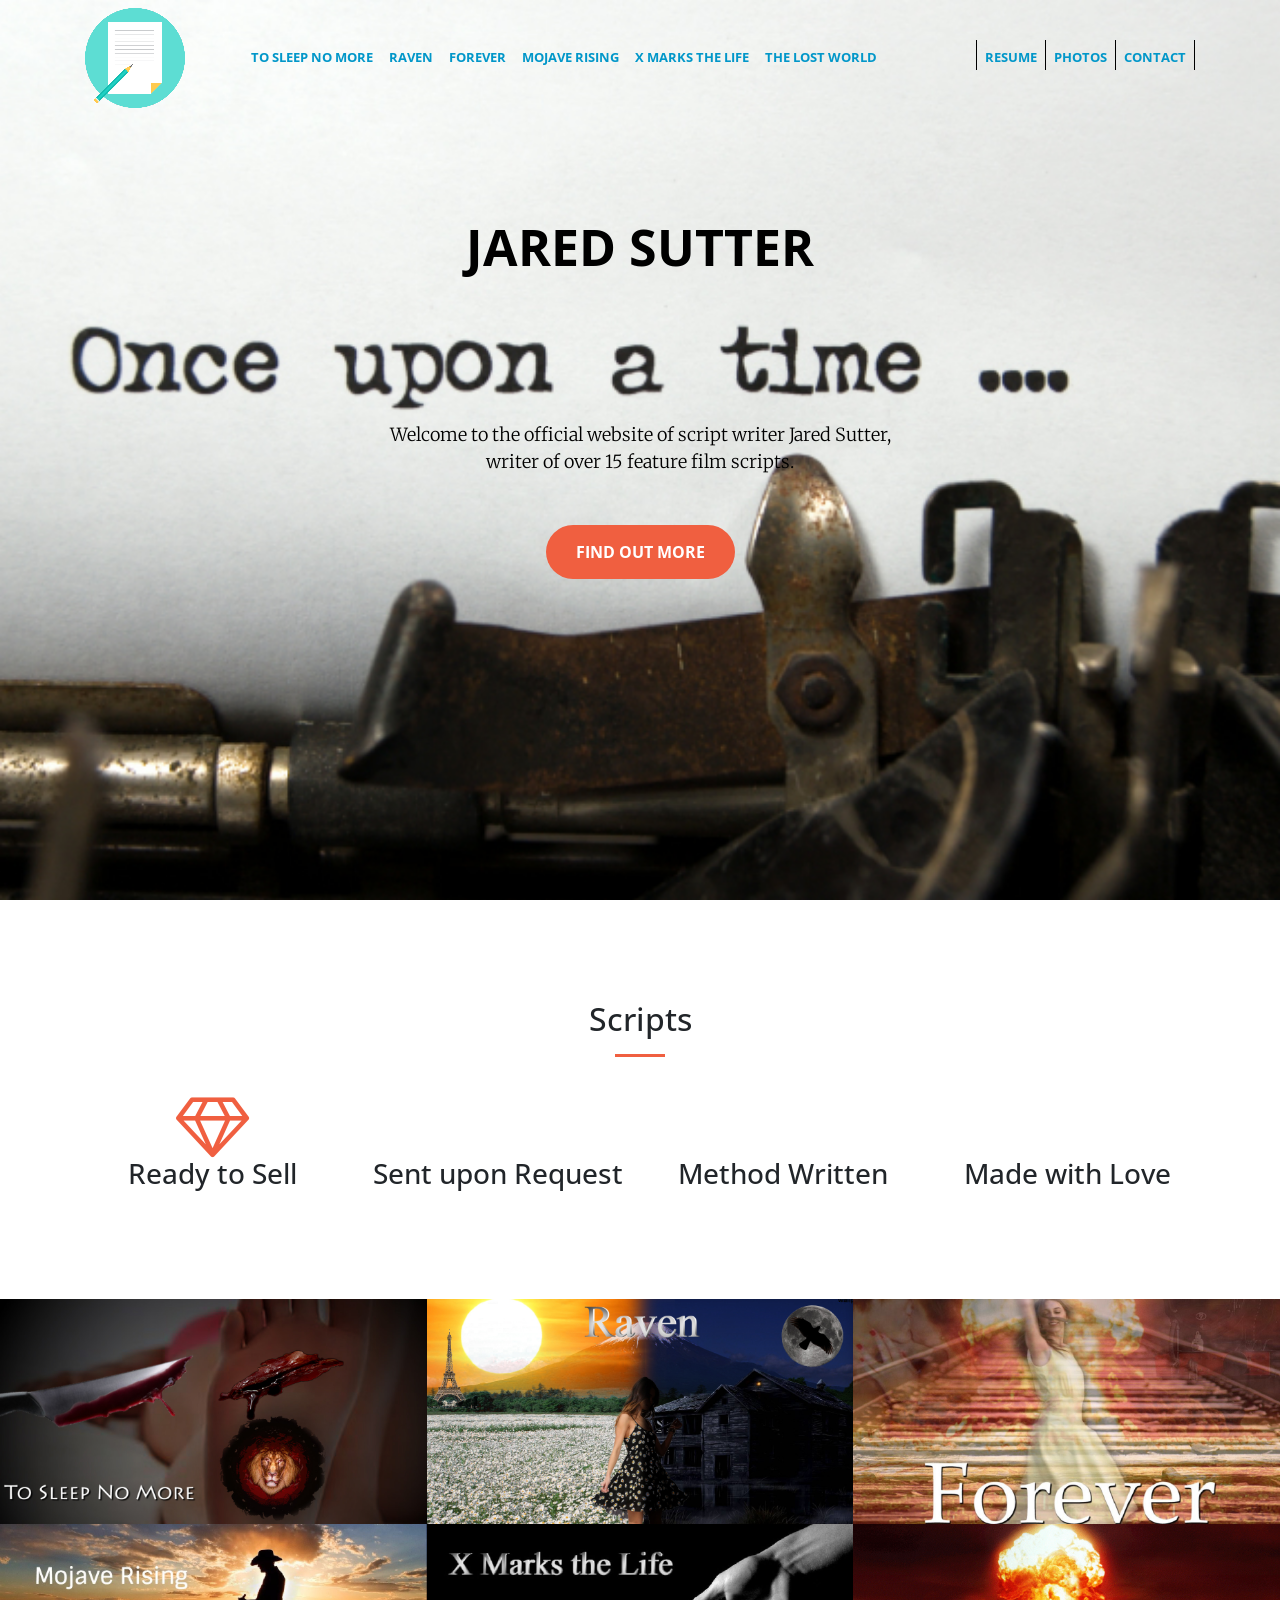
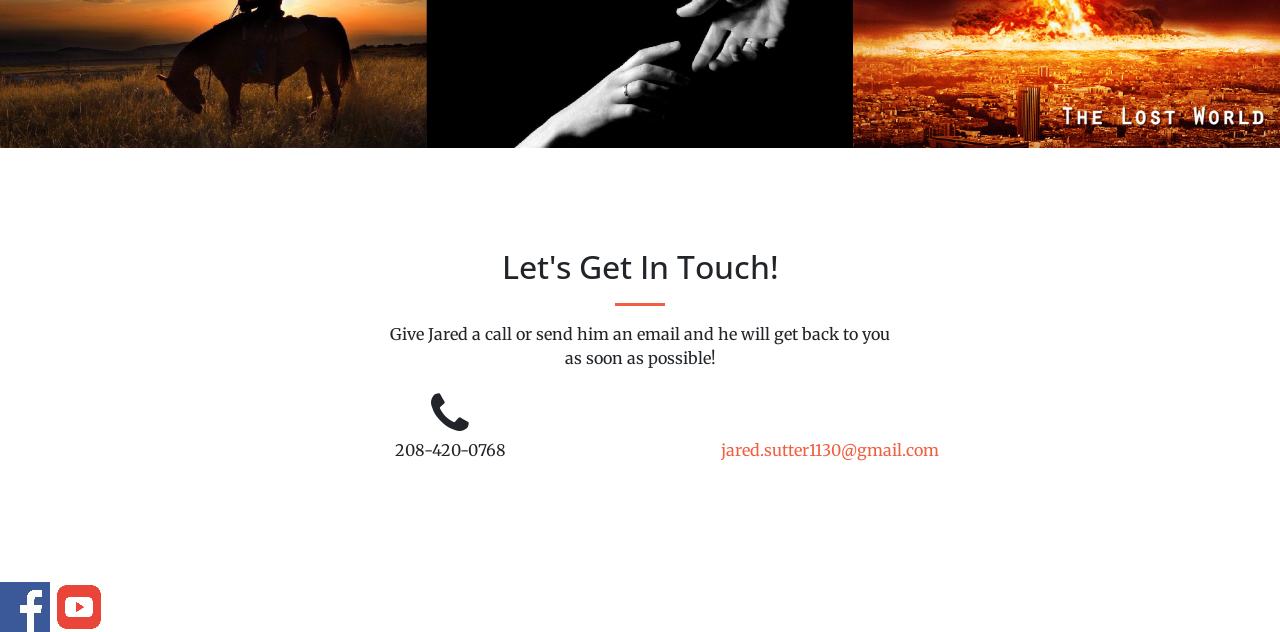
<file: index.html>
<!DOCTYPE html>
<html lang="en">

  <head>

    <meta charset="utf-8">
    <meta name="viewport" content="width=device-width, initial-scale=1, shrink-to-fit=no">
    <meta name="description" content="">
    <meta name="author" content="">

    <title>Jared Sutter - Script Writer</title>

    <!-- Bootstrap core CSS -->
    <link href="vendor/bootstrap/css/bootstrap.min.css" rel="stylesheet">

    <!-- Custom fonts for this template -->
    <link href="vendor/font-awesome/css/font-awesome.min.css" rel="stylesheet" type="text/css">
    <link href='https://fonts.googleapis.com/css?family=Open+Sans:300italic,400italic,600italic,700italic,800italic,400,300,600,700,800' rel='stylesheet' type='text/css'>
    <link href='https://fonts.googleapis.com/css?family=Merriweather:400,300,300italic,400italic,700,700italic,900,900italic' rel='stylesheet' type='text/css'>

    <!-- Plugin CSS -->
    <link href="vendor/magnific-popup/magnific-popup.css" rel="stylesheet">

    <!-- Custom styles for this template -->
    <link rel="icon" href="favicon.ico">
    <link href="css/creative.css" rel="stylesheet">

  </head>

  <body id="page-top">

    <!-- Navigation -->
    <nav class="navbar navbar-expand-lg navbar-light fixed-top" id="mainNav">
      <div class="container">
        <a href="index.html"><img src="201585.png"/></a>
        <button class="navbar-toggler navbar-toggler-right" type="button" data-toggle="collapse" data-target="#navbarResponsive" aria-controls="navbarResponsive" aria-expanded="false" aria-label="Toggle navigation">
          <span class="navbar-toggler-icon"></span>
        </button>
        <div class="collapse navbar-collapse" id="navbarResponsive">
          <ul class="navbar-nav ml-auto">
            <li class="nav-item">
              <a class="nav-link js-scroll-trigger" href="To_Sleep_No_More.html" style="color: #0297C9">To Sleep No More</a></li>
            </li>
            <li class="nav-item">
              <a class="nav-link js-scroll-trigger" href="Raven.html" style="color: #0297C9">Raven</a></li>
            </li>
            <li class="nav-item">
              <a class="nav-link js-scroll-trigger" href="Forever.html" style="color: #0297C9">Forever</a></li>
            </li>
            <li class="nav-item">
              <a class="nav-link js-scroll-trigger"href="Mojave_Rising.html" style="color: #0297C9">Mojave Rising</a></li>
            </li>
            <li class="nav-item">
              <a class="nav-link js-scroll-trigger" href="X_Marks_the_Life.html" style="color: #0297C9">X Marks the Life</a></li>
            </li>
            <li class="nav-item">
              <a class="nav-link js-scroll-trigger" href="The_Lost_World.html" style="color: #0297C9">The Lost World&emsp;&emsp;&emsp;&emsp;&emsp;&emsp;&emsp;</a></li>
            </li>
            <div style="border-left:1px solid #000;height:30px"></div>
            <li class="nav-item">
              <a class="nav-link js-scroll-trigger" target=blank href="JaredSutterResume.pdf" style="color: #0297C9">Resume</a></li>
            </li>
            <div style="border-left:1px solid #000; height:30px;"></div>
            <li class="nav-item">
              <a class="nav-link js-scroll-trigger" href="#portfolio" style="color: #0297C9">Photos</a></li>
            </li>
            <div style="border-left:1px solid #000; height:30px;"></div>
            <li class="nav-item">
            <a class="nav-link js-scroll-trigger" href="#contact" style="color: #0297C9">Contact</a>
            </li>
            <div style="border-left:1px solid #000; height:30px;"></div>
          </ul>
        </div>
      </div>
    </nav>

    <header class="masthead">
      <div class="header-content">
        <div class="header-content-inner">
          </br>
          </br>
          </br>
          </br>
          <h1 id="homeHeading" style="margin-top: -200px; color: #000000">Jared Sutter</h1>
          </br>
          </br>
          </br>
          </br>
          </br>
          </br>
          <p style="color: #000000">Welcome to the official website of script writer Jared Sutter, </br> writer of over 15 feature film scripts.</p>
          <a class="btn btn-primary btn-xl js-scroll-trigger" href="#services">Find Out More</a>
        </div>
      </div>
    </header>

    <section id="services">
      <div class="container">
        <div class="row">
          <div class="col-lg-12 text-center">
            <h2 class="section-heading">Scripts</h2>
            <hr class="primary">
          </div>
        </div>
      </div>
      <div class="container">
        <div class="row">
          <div class="col-lg-3 col-md-6 text-center">
            <div class="service-box">
              <i class="fa fa-4x fa-diamond text-primary sr-icons"></i>
              <h3>Ready to Sell</h3>
            </div>
          </div>
          <div class="col-lg-3 col-md-6 text-center">
            <div class="service-box">
              <i class="fa fa-4x fa-paper-plane text-primary sr-icons"></i>
              <h3>Sent upon Request</h3>
            </div>
          </div>
          <div class="col-lg-3 col-md-6 text-center">
            <div class="service-box">
              <i class="fa fa-4x fa-newspaper-o text-primary sr-icons"></i>
              <h3>Method Written</h3>
            </div>
          </div>
          <div class="col-lg-3 col-md-6 text-center">
            <div class="service-box">
              <i class="fa fa-4x fa-heart text-primary sr-icons"></i>
              <h3>Made with Love</h3>
            </div>
          </div>
        </div>
      </div>
    </section>

    <section class="p-0" id="portfolio">
      <div class="container-fluid">
        <div class="row no-gutter popup-gallery">
          <div class="col-lg-4 col-sm-6">
            <a class="portfolio-box" href="To_Sleep_No_More.html">
              <img class="img-fluid" src="ToSleepNoMore.jpg" alt="">
              <div class="portfolio-box-caption">
                <div class="portfolio-box-caption-content">
                  <div class="project-category text-faded">
                    Thriller
                  </div>
                  <div class="project-name">
                    To Sleep No More
                  </div>
                </div>
              </div>
            </a>
          </div>
          <div class="col-lg-4 col-sm-6">
            <a class="portfolio-box" href="Raven.html">
              <img class="img-fluid" src="Raven.JPG" alt="">
              <div class="portfolio-box-caption">
                <div class="portfolio-box-caption-content">
                  <div class="project-category text-faded">
                    Thiller/Science Fiction
                  </div>
                  <div class="project-name">
                    Raven
                  </div>
                </div>
              </div>
            </a>
          </div>
          <div class="col-lg-4 col-sm-6">
            <a class="portfolio-box" href="Forever.html">
              <img class="img-fluid" src="Attachment-1.jpeg" alt="">
              <div class="portfolio-box-caption">
                <div class="portfolio-box-caption-content">
                  <div class="project-category text-faded">
                    Science Fioction/Romance
                  </div>
                  <div class="project-name">
                    Forever
                  </div>
                </div>
              </div>
            </a>
          </div>
          <div class="col-lg-4 col-sm-6">
            <a class="portfolio-box" href="Mojave_Rising.html">
              <img class="img-fluid" src="IMG_0982.jpg" alt="">
              <div class="portfolio-box-caption">
                <div class="portfolio-box-caption-content">
                  <div class="project-category text-faded">
                    Western/Romance
                  </div>
                  <div class="project-name">
                    Mojave Rising
                  </div>
                </div>
              </div>
            </a>
          </div>
          <div class="col-lg-4 col-sm-6">
            <a class="portfolio-box" href="X_Marks_the_Life.html">
              <img class="img-fluid" src="IMG_0984.JPG" alt="">
              <div class="portfolio-box-caption">
                <div class="portfolio-box-caption-content">
                  <div class="project-category text-faded">
                    Drama/Romance
                  </div>
                  <div class="project-name">
                    X Marks the Life
                  </div>
                </div>
              </div>
            </a>
          </div>
          <div class="col-lg-4 col-sm-6">
            <a class="portfolio-box" href="The_Lost_World.html">
              <img class="img-fluid" src="IMG_0102.JPG" alt="">
              <div class="portfolio-box-caption">
                <div class="portfolio-box-caption-content">
                  <div class="project-category text-faded">
                    Science Fiction/Action and Adventure
                  </div>
                  <div class="project-name">
                    The Lost World
                  </div>
                </div>
              </div>
            </a>
          </div>
        </div>
      </div>
    </section>

    <section id="contact">
      <div class="container">
        <div class="row">
          <div class="col-lg-8 mx-auto text-center">
            <h2 class="section-heading">Let's Get In Touch!</h2>
            <hr class="primary">
            <p>Give Jared a call or send him an email and he will get back to you </br> as soon as possible!</p>
          </div>
        </div>
        <div class="row">
          <div class="col-lg-4 ml-auto text-center">
            <i class="fa fa-phone fa-3x sr-contact"></i>
            <p>208-420-0768</p>
          </div>
          <div class="col-lg-4 mr-auto text-center">
            <i class="fa fa-envelope-o fa-3x sr-contact"></i>
            <p>
              <a href="mailto:jared.sutter1130@gmail.com">jared.sutter1130@gmail.com</a>
            </p>
          </div>
        </div>
      </div>
    </section>
    <a href="https://www.facebook.com/jaredsutteractor/" target="blank"><img src="Facebook_f_logo_2013.jpg" class="centerTable" style="size:10px"/></a>
    <a href="https://www.youtube.com/channel/UCM92byAyjQDzPuKeyfoYPGQ" target="blank"><img src="Flurry_YouTube_Alt.png" class="centerTable" style="size:10px"/></a>
    <!-- Bootstrap core JavaScript -->
    <script src="vendor/jquery/jquery.min.js"></script>
    <script src="vendor/bootstrap/js/bootstrap.bundle.min.js"></script>

    <!-- Plugin JavaScript -->
    <script src="vendor/jquery-easing/jquery.easing.min.js"></script>
    <script src="vendor/scrollreveal/scrollreveal.min.js"></script>

    <!-- Custom scripts for this template -->
    <script src="js/creative.min.js"></script>
  </body>
</html>
</file>
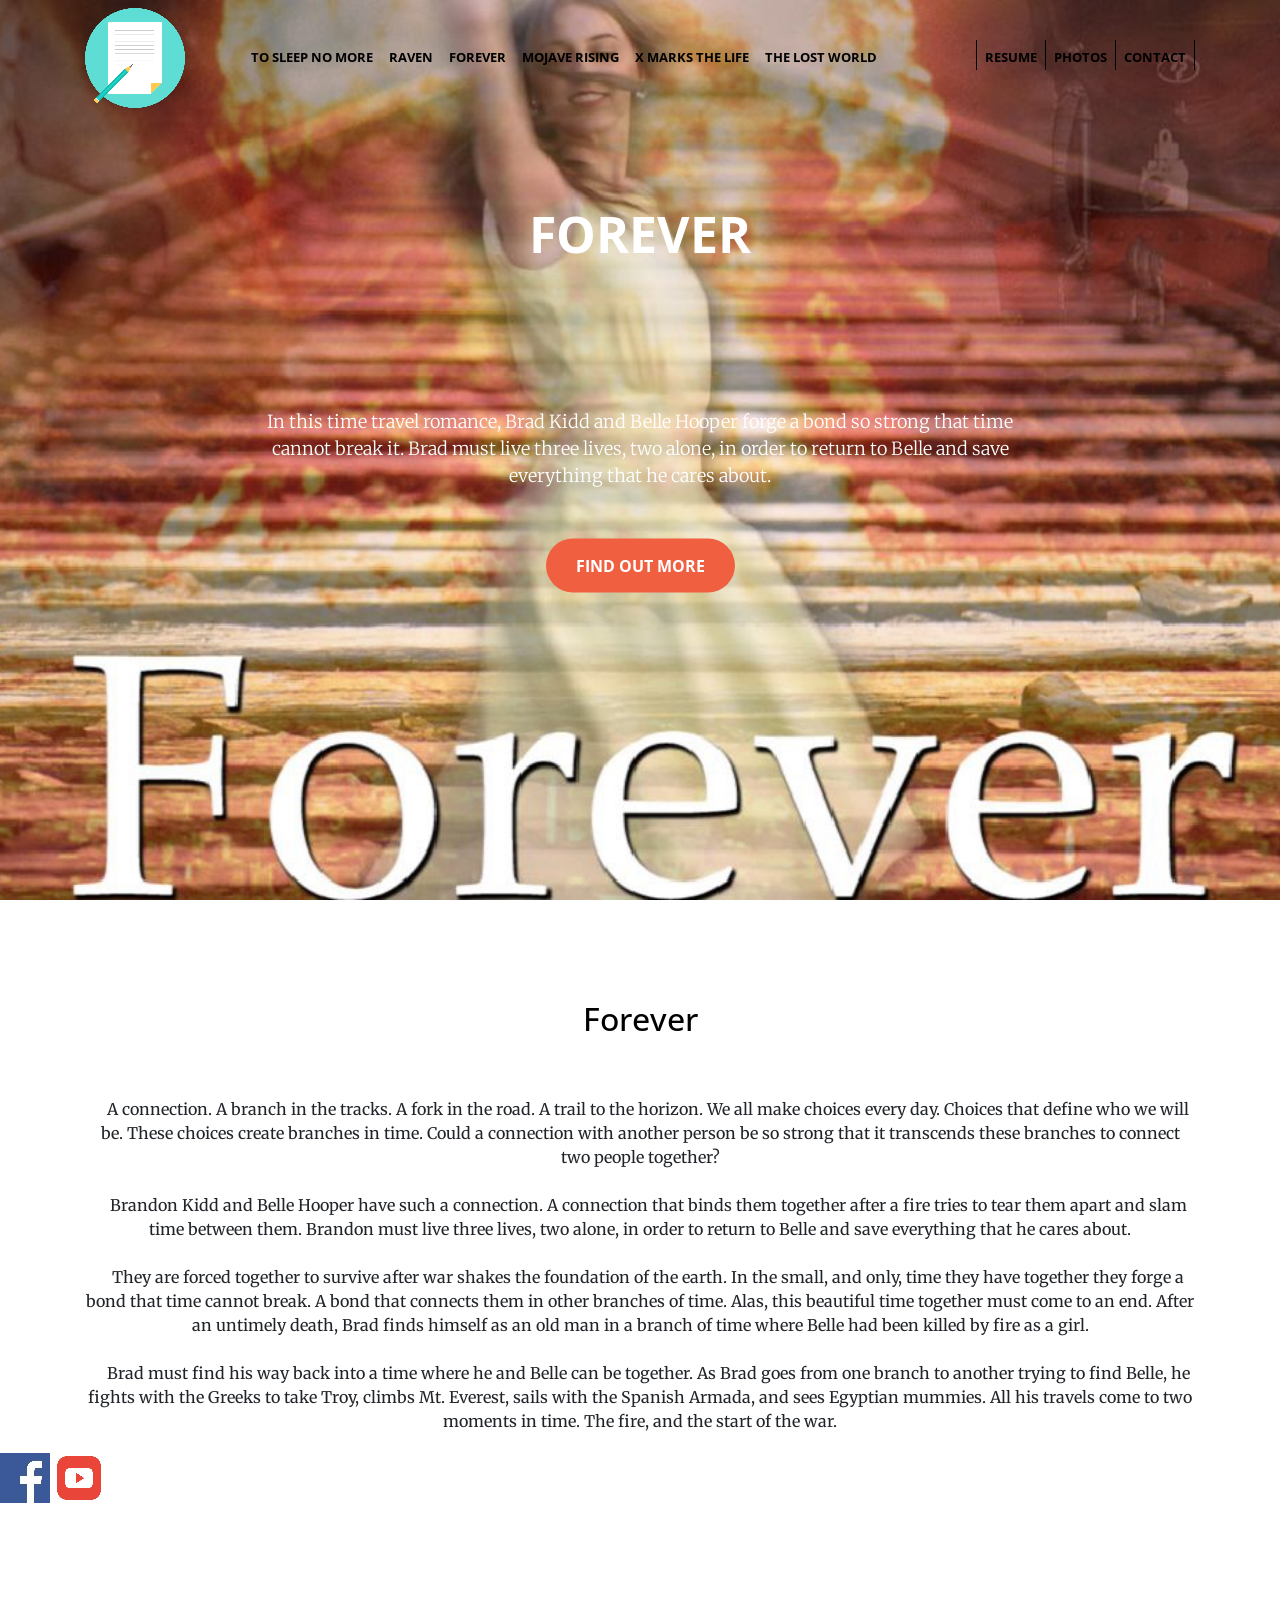
<file: Forever.html>
<!DOCTYPE html>
<html lang="en">

  <head>

    <meta charset="utf-8">
    <meta name="viewport" content="width=device-width, initial-scale=1, shrink-to-fit=no">
    <meta name="description" content="">
    <meta name="author" content="">

    <title>Forever</title>

    <!-- Bootstrap core CSS -->
    <link href="vendor/bootstrap/css/bootstrap.min.css" rel="stylesheet">

    <!-- Custom fonts for this template -->
    <link href="vendor/font-awesome/css/font-awesome.min.css" rel="stylesheet" type="text/css">
    <link href='https://fonts.googleapis.com/css?family=Open+Sans:300italic,400italic,600italic,700italic,800italic,400,300,600,700,800' rel='stylesheet' type='text/css'>
    <link href='https://fonts.googleapis.com/css?family=Merriweather:400,300,300italic,400italic,700,700italic,900,900italic' rel='stylesheet' type='text/css'>

    <!-- Plugin CSS -->
    <link href="vendor/magnific-popup/magnific-popup.css" rel="stylesheet">

    <!-- Custom styles for this template -->
    <link rel="icon" href="favicon.ico">
    <link href="css/creative_forever.css" rel="stylesheet">

  </head>

  <body id="page-top">

    <!-- Navigation -->
    <nav class="navbar navbar-expand-lg navbar-light fixed-top" id="mainNav">
      <div class="container">
        <a href="index.html"><img src="201585.png"/></a>
        <button class="navbar-toggler navbar-toggler-right" type="button" data-toggle="collapse" data-target="#navbarResponsive" aria-controls="navbarResponsive" aria-expanded="false" aria-label="Toggle navigation">
          <span class="navbar-toggler-icon"></span>
        </button>
        <div class="collapse navbar-collapse" id="navbarResponsive">
          <ul class="navbar-nav ml-auto">
            <li class="nav-item">
              <a class="nav-link js-scroll-trigger" href="To_Sleep_No_More.html" style="color: #000000">To Sleep No More</a></li>
            </li>
            <li class="nav-item">
              <a class="nav-link js-scroll-trigger" href="Raven.html" style="color: #000000">Raven</a></li>
            </li>
            <li class="nav-item">
              <a class="nav-link js-scroll-trigger" href="Forever.html" style="color: #000000">Forever</a></li>
            </li>
            <li class="nav-item">
              <a class="nav-link js-scroll-trigger"href="Mojave_Rising.html" style="color: #000000">Mojave Rising</a></li>
            </li>
            <li class="nav-item">
              <a class="nav-link js-scroll-trigger" href="X_Marks_the_Life.html" style="color: #000000">X Marks the Life</a></li>
            </li>
            <li class="nav-item">
              <a class="nav-link js-scroll-trigger" href="The_Lost_World.html" style="color: #000000">The Lost World&emsp;&emsp;&emsp;&emsp;&emsp;&emsp;&emsp;</a></li>
            </li>
            <div style="border-left:1px solid #000;height:30px"></div>
            <li class="nav-item">
              <a class="nav-link js-scroll-trigger" target=blank href="JaredSutterResume.pdf" style="color: #000000">Resume</a></li>
            </li>
            <div style="border-left:1px solid #000; height:30px;"></div>
            <li class="nav-item">
              <a class="nav-link js-scroll-trigger" href="index.html#portfolio" style="color: #000000">Photos</a></li>
            </li>
            <div style="border-left:1px solid #000; height:30px;"></div>
            <li class="nav-item">
            <a class="nav-link js-scroll-trigger" href="index.html#contact" style="color: #000000">Contact</a>
            </li>
            <div style="border-left:1px solid #000; height:30px;"></div>
          </ul>
        </div>
      </div>
    </nav>

    <header class="masthead">
      <div class="header-content">
        <div class="header-content-inner">
          </br>
          </br>
          </br>
          </br>
          <h1 id="homeHeading" style="margin-top: -200px; color: #ffffff">Forever</h1>
          </br>
          </br>
          </br>
          </br>
          </br>
          </br>
          <p style="color: #ffffff">In this time travel romance, Brad Kidd and Belle Hooper forge a bond so strong that time cannot break it. Brad must live three lives, two alone, in order to return to Belle and save everything that he cares about.</p>
          <a class="btn btn-primary btn-xl js-scroll-trigger" href="#services">Find Out More</a>
        </div>
      </div>
    </header>
    <section id="services">
      <div class="container">
        <div class="row">
          <div class="col-lg-12 text-center">
            <h2 class="section-heading" style="color: #000000">Forever</h2>
            <hr class="light">
            <p class="text" style="color: #C000000">
            </br>
            &emsp;A connection. A branch in the tracks. A fork in the road. A trail to the horizon. We all make choices every day. Choices that define who we will be. These choices create branches in time. Could a connection with another person be so strong that it transcends these branches to connect two people together?
            </br>
            </br>
            &emsp;Brandon Kidd and Belle Hooper have such a connection. A connection that binds them together after a fire tries to tear them apart and slam time between them. Brandon must live three lives, two alone, in order to return to Belle and save everything that he cares about.
            </br>
            </br>
            &emsp;They are forced together to survive after war shakes the foundation of the earth. In the small, and only, time they have together they forge a bond that time cannot break. A bond that connects them in other branches of time. Alas, this beautiful time together must come to an end. After an untimely death, Brad finds himself as an old man in a branch of time where Belle had been killed by fire as a girl.
            </br>
            </br>
            &emsp;Brad must find his way back into a time where he and Belle can be together. As Brad goes from one branch to another trying to find Belle, he fights with the Greeks to take Troy, climbs Mt. Everest, sails with the Spanish Armada, and sees Egyptian mummies. All his travels come to two moments in time. The fire, and the start of the war.
            </p>
          </div>
        </div>
      </div>
      <a href="https://www.facebook.com/jaredsutteractor/" target="blank"><img src="Facebook_f_logo_2013.jpg" class="centerTable" style="size:10px"/></a>
      <a href="https://www.youtube.com/channel/UCM92byAyjQDzPuKeyfoYPGQ" target="blank"><img src="Flurry_YouTube_Alt.png" class="centerTable" style="size:10px"/></a>
    </section>

    <!-- Bootstrap core JavaScript -->
    <script src="vendor/jquery/jquery.min.js"></script>
    <script src="vendor/bootstrap/js/bootstrap.bundle.min.js"></script>

    <!-- Plugin JavaScript -->
    <script src="vendor/jquery-easing/jquery.easing.min.js"></script>
    <script src="vendor/scrollreveal/scrollreveal.min.js"></script>
    <script src="vendor/magnific-popup/jquery.magnific-popup.min.js"></script>

    <!-- Custom scripts for this template -->
    <script src="js/creative.min.js"></script>

    </body>

    </html>
</file>
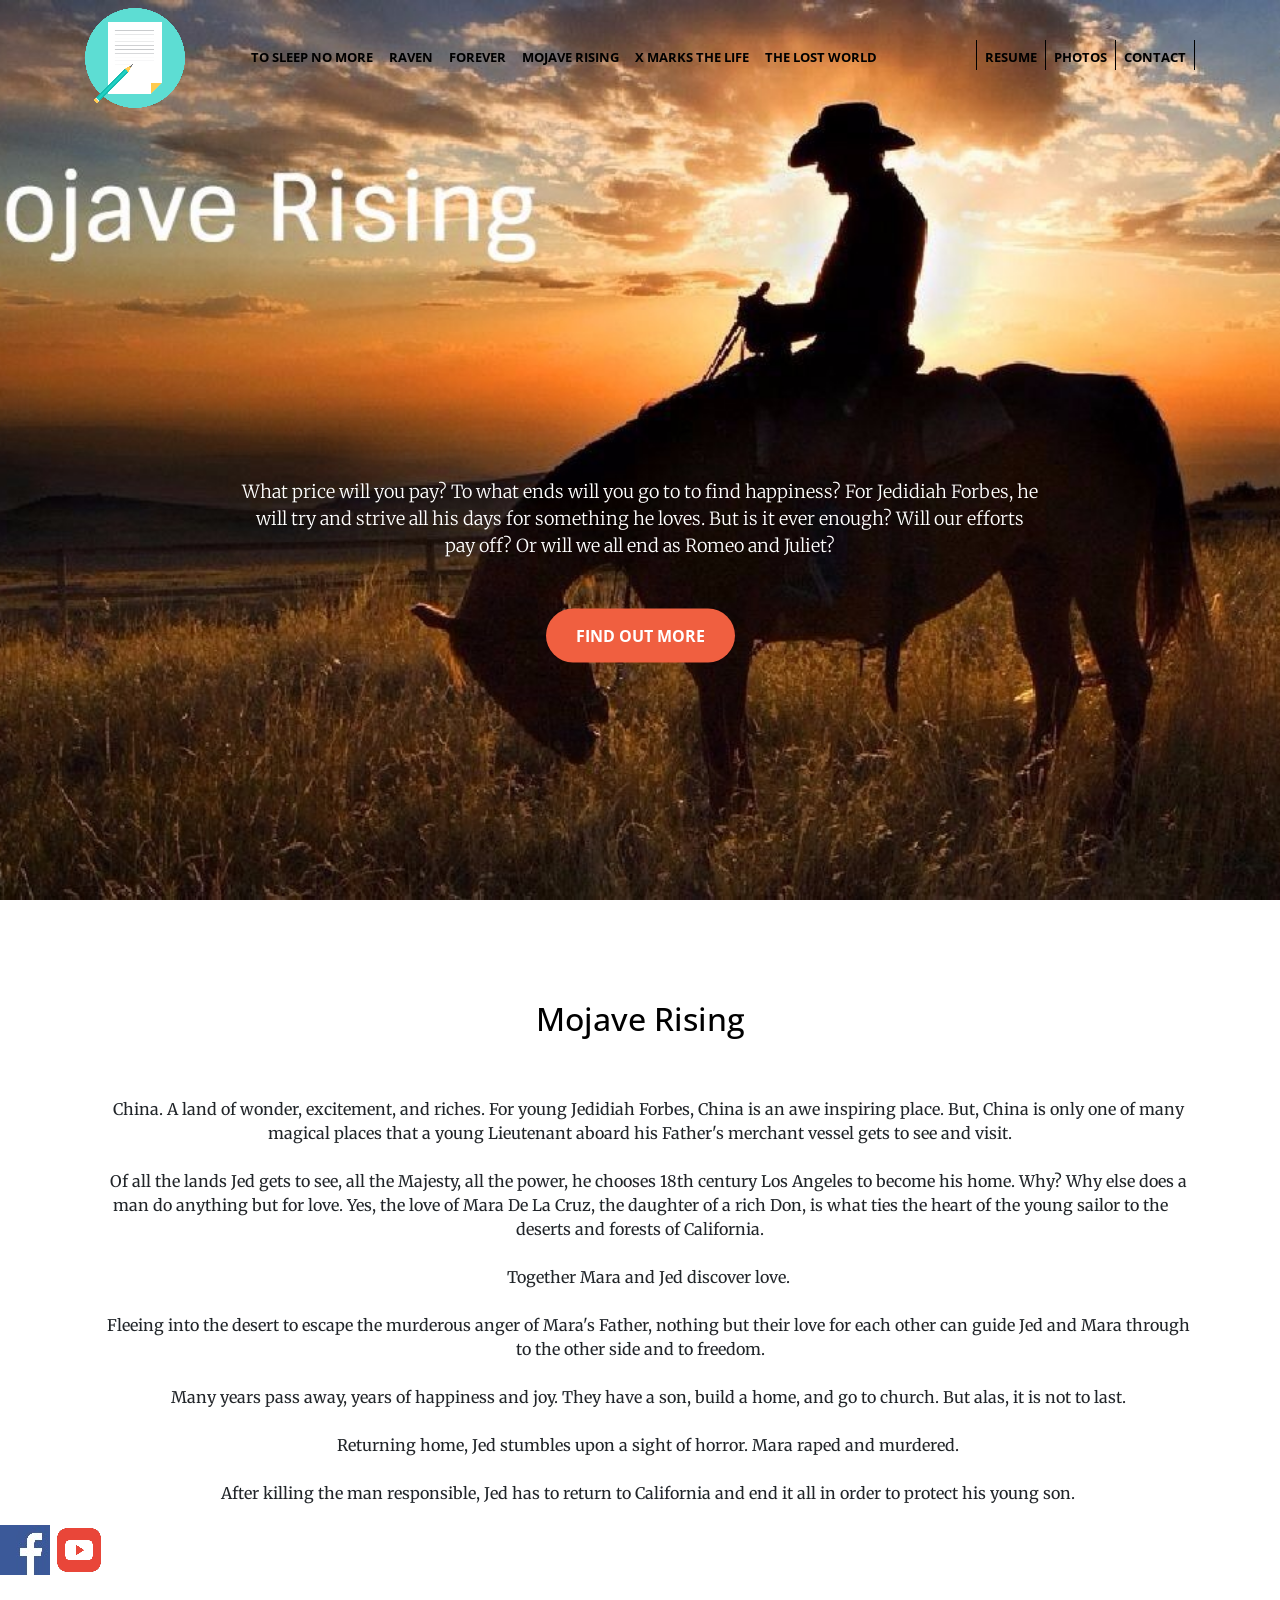
<file: Mojave_Rising.html>
<!DOCTYPE html>
<html lang="en">

  <head>

    <meta charset="utf-8">
    <meta name="viewport" content="width=device-width, initial-scale=1, shrink-to-fit=no">
    <meta name="description" content="">
    <meta name="author" content="">

    <title>Mojave Rising</title>

    <!-- Bootstrap core CSS -->
    <link href="vendor/bootstrap/css/bootstrap.min.css" rel="stylesheet">

    <!-- Custom fonts for this template -->
    <link href="vendor/font-awesome/css/font-awesome.min.css" rel="stylesheet" type="text/css">
    <link href='https://fonts.googleapis.com/css?family=Open+Sans:300italic,400italic,600italic,700italic,800italic,400,300,600,700,800' rel='stylesheet' type='text/css'>
    <link href='https://fonts.googleapis.com/css?family=Merriweather:400,300,300italic,400italic,700,700italic,900,900italic' rel='stylesheet' type='text/css'>

    <!-- Plugin CSS -->
    <link href="vendor/magnific-popup/magnific-popup.css" rel="stylesheet">

    <!-- Custom styles for this template -->
    <link rel="icon" href="favicon.ico">
    <link href="css/creative_mojave.css" rel="stylesheet">

  </head>

  <body id="page-top">

    <!-- Navigation -->
    <nav class="navbar navbar-expand-lg navbar-light fixed-top" id="mainNav">
      <div class="container">
        <a href="index.html"><img src="201585.png"/></a>
        <button class="navbar-toggler navbar-toggler-right" type="button" data-toggle="collapse" data-target="#navbarResponsive" aria-controls="navbarResponsive" aria-expanded="false" aria-label="Toggle navigation">
          <span class="navbar-toggler-icon"></span>
        </button>
        <div class="collapse navbar-collapse" id="navbarResponsive">
          <ul class="navbar-nav ml-auto">
            <li class="nav-item">
              <a class="nav-link js-scroll-trigger" href="To_Sleep_No_More.html" style="color: #000000">To Sleep No More</a></li>
            </li>
            <li class="nav-item">
              <a class="nav-link js-scroll-trigger" href="Raven.html" style="color: #000000">Raven</a></li>
            </li>
            <li class="nav-item">
              <a class="nav-link js-scroll-trigger" href="Forever.html" style="color: #000000">Forever</a></li>
            </li>
            <li class="nav-item">
              <a class="nav-link js-scroll-trigger"href="Mojave_Rising.html" style="color: #000000">Mojave Rising</a></li>
            </li>
            <li class="nav-item">
              <a class="nav-link js-scroll-trigger" href="X_Marks_the_Life.html" style="color: #000000">X Marks the Life</a></li>
            </li>
            <li class="nav-item">
              <a class="nav-link js-scroll-trigger" href="The_Lost_World.html" style="color: #000000">The Lost World&emsp;&emsp;&emsp;&emsp;&emsp;&emsp;&emsp;</a></li>
            </li>
            <div style="border-left:1px solid #000;height:30px"></div>
            <li class="nav-item">
              <a class="nav-link js-scroll-trigger" target=blank href="JaredSutterResume.pdf" style="color: #000000">Resume</a></li>
            </li>
            <div style="border-left:1px solid #000; height:30px;"></div>
            <li class="nav-item">
              <a class="nav-link js-scroll-trigger" href="index.html#portfolio" style="color: #000000">Photos</a></li>
            </li>
            <div style="border-left:1px solid #000; height:30px;"></div>
            <li class="nav-item">
            <a class="nav-link js-scroll-trigger" href="index.html#contact" style="color: #000000">Contact</a>
            </li>
            <div style="border-left:1px solid #000; height:30px;"></div>
          </ul>
        </div>
      </div>
    </nav>

    <header class="masthead">
      <div class="header-content">
        <div class="header-content-inner">
          </br>
          </br>
          </br>
          </br>

          </br>
          </br>
          </br>
          </br>
          </br>
          </br>
          <p style="color: #ffffff">What price will you pay? To what ends will you go to to find happiness? For Jedidiah Forbes, he will try and strive all his days for something he loves. But is it ever enough? Will our efforts pay off? Or will we all end as Romeo and Juliet?</p>
          <a class="btn btn-primary btn-xl js-scroll-trigger" href="#services">Find Out More</a>
        </div>
      </div>
    </header>
    <section id="services">
      <div class="container">
        <div class="row">
          <div class="col-lg-12 text-center">
            <h2 class="section-heading" style="color: #000000">Mojave Rising</h2>
            <hr class="light">
            <p class="text" style="color: #C000000">
            </br>
            &emsp;China. A land of wonder, excitement, and riches. For young Jedidiah Forbes, China is an awe inspiring place. But, China is only one of many magical places that a young Lieutenant aboard his Father's merchant vessel gets to see and visit.
            </br>
            </br>
            &emsp;Of all the lands Jed gets to see, all the Majesty, all the power, he chooses 18th century Los Angeles to become his home. Why? Why else does a man do anything but for love. Yes, the love of Mara De La Cruz, the daughter of a rich Don, is what ties the heart of the young sailor to the deserts and forests of California.
            </br>
            </br>
            &emsp;Together Mara and Jed discover love.
            </br>
            </br>
            &emsp;Fleeing into the desert to escape the murderous anger of Mara's Father, nothing but their love for each other can guide Jed and Mara through to the other side and to freedom.
            </br>
            </br>
            &emsp;Many years pass away, years of happiness and joy. They have a son, build a home, and go to church. But alas, it is not to last.
            </br>
            </br>
            &emsp;Returning home, Jed stumbles upon a sight of horror. Mara raped and murdered.
            </br>
            </br>
            &emsp;After killing the man responsible, Jed has to return to California and end it all in order to protect his young son.
            </p>
          </div>
        </div>
      </div>
      <a href="https://www.facebook.com/jaredsutteractor/" target="blank"><img src="Facebook_f_logo_2013.jpg" class="centerTable" style="size:10px"/></a>
      <a href="https://www.youtube.com/channel/UCM92byAyjQDzPuKeyfoYPGQ" target="blank"><img src="Flurry_YouTube_Alt.png" class="centerTable" style="size:10px"/></a>
    </section>

    <!-- Bootstrap core JavaScript -->
    <script src="vendor/jquery/jquery.min.js"></script>
    <script src="vendor/bootstrap/js/bootstrap.bundle.min.js"></script>

    <!-- Plugin JavaScript -->
    <script src="vendor/jquery-easing/jquery.easing.min.js"></script>
    <script src="vendor/scrollreveal/scrollreveal.min.js"></script>
    <script src="vendor/magnific-popup/jquery.magnific-popup.min.js"></script>

    <!-- Custom scripts for this template -->
    <script src="js/creative.min.js"></script>

    </body>

    </html>
</file>
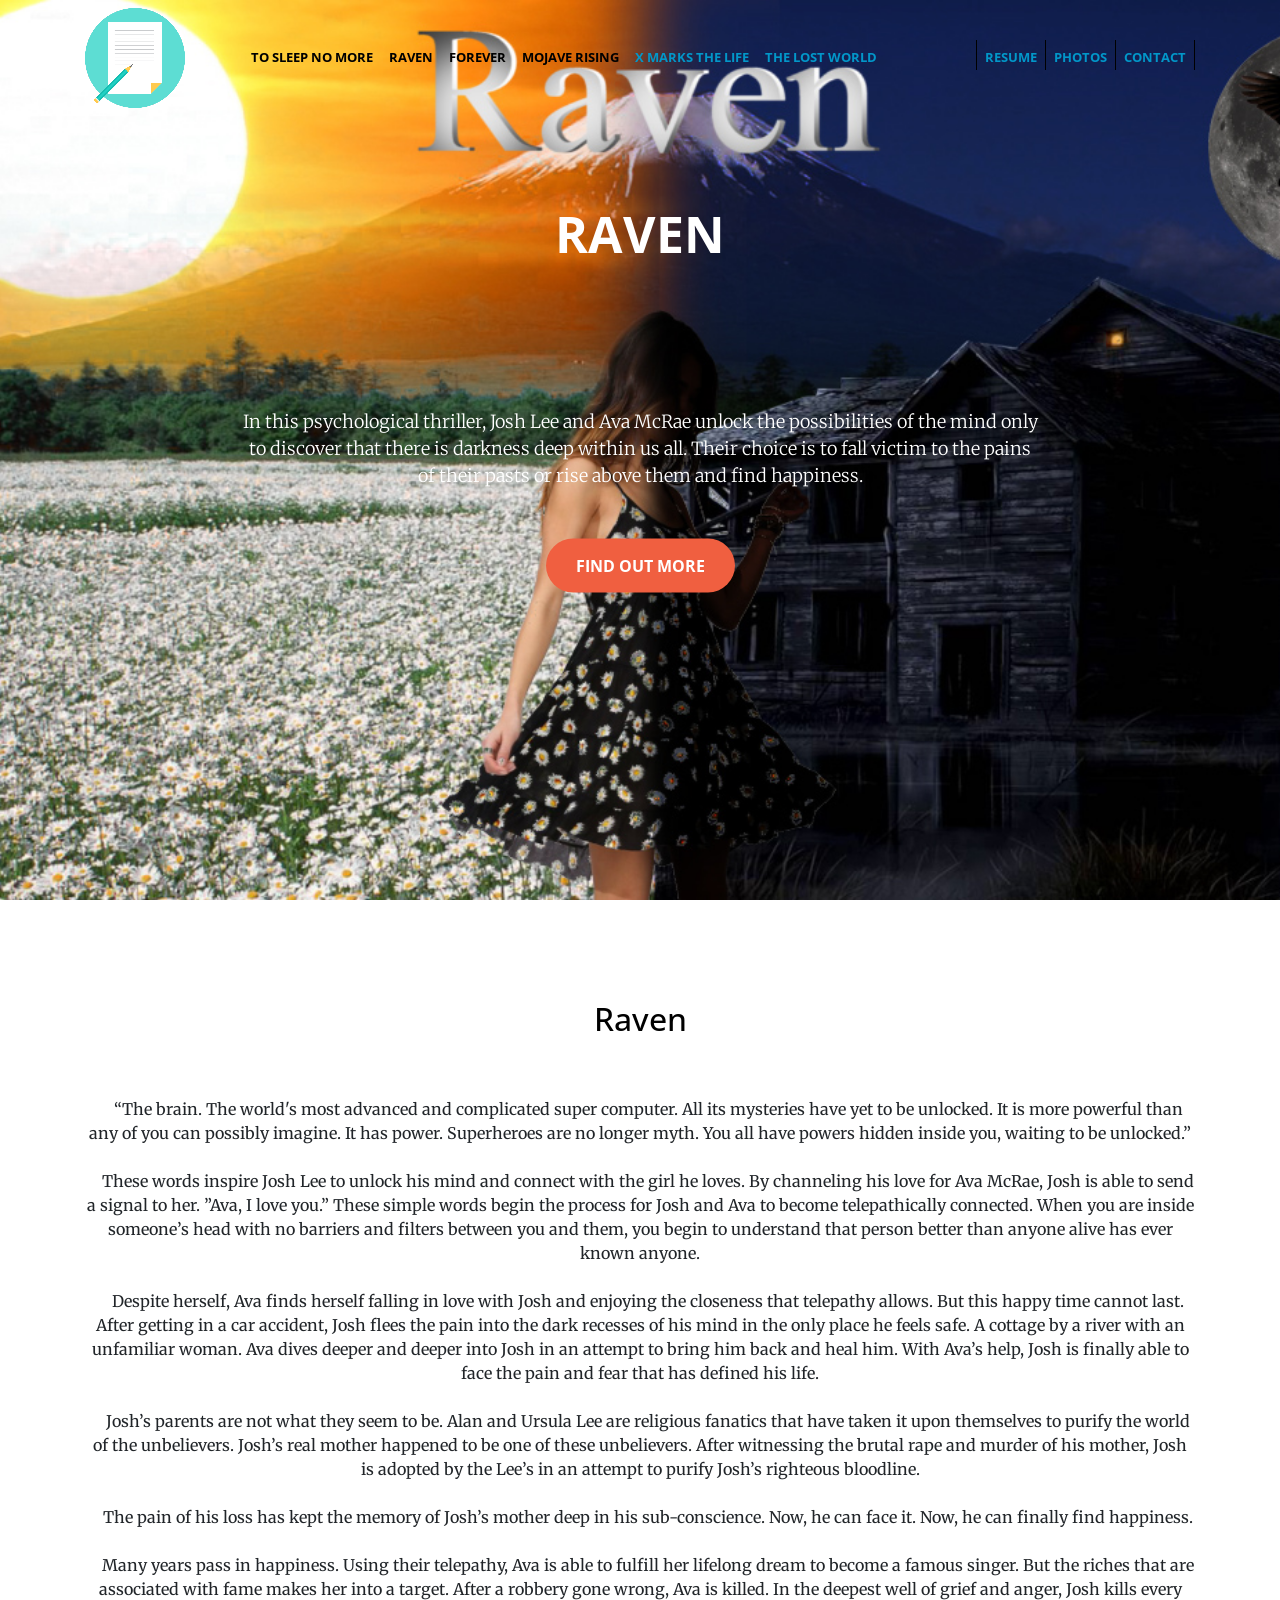
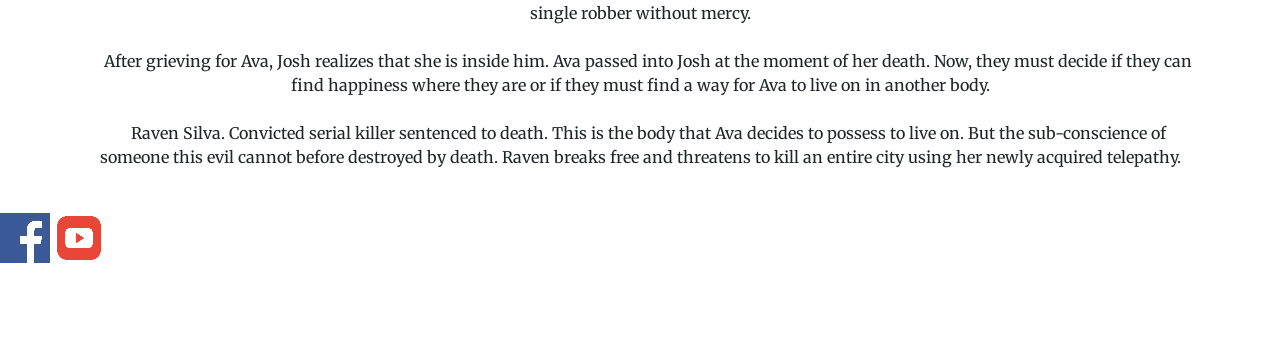
<file: Raven.html>
<!DOCTYPE html>
<html lang="en">

  <head>

    <meta charset="utf-8">
    <meta name="viewport" content="width=device-width, initial-scale=1, shrink-to-fit=no">
    <meta name="description" content="">
    <meta name="author" content="">

    <title>Raven</title>

    <!-- Bootstrap core CSS -->
    <link href="vendor/bootstrap/css/bootstrap.min.css" rel="stylesheet">

    <!-- Custom fonts for this template -->
    <link href="vendor/font-awesome/css/font-awesome.min.css" rel="stylesheet" type="text/css">
    <link href='https://fonts.googleapis.com/css?family=Open+Sans:300italic,400italic,600italic,700italic,800italic,400,300,600,700,800' rel='stylesheet' type='text/css'>
    <link href='https://fonts.googleapis.com/css?family=Merriweather:400,300,300italic,400italic,700,700italic,900,900italic' rel='stylesheet' type='text/css'>

    <!-- Plugin CSS -->
    <link href="vendor/magnific-popup/magnific-popup.css" rel="stylesheet">

    <!-- Custom styles for this template -->
    <link rel="icon" href="favicon.ico">
    <link href="css/creative_raven.css" rel="stylesheet">

  </head>

  <body id="page-top">

    <!-- Navigation -->
    <nav class="navbar navbar-expand-lg navbar-light fixed-top" id="mainNav">
      <div class="container">
        <a href="index.html"><img src="201585.png"/></a>
        <button class="navbar-toggler navbar-toggler-right" type="button" data-toggle="collapse" data-target="#navbarResponsive" aria-controls="navbarResponsive" aria-expanded="false" aria-label="Toggle navigation">
          <span class="navbar-toggler-icon"></span>
        </button>
        <div class="collapse navbar-collapse" id="navbarResponsive">
          <ul class="navbar-nav ml-auto">
            <li class="nav-item">
              <a class="nav-link js-scroll-trigger" href="To_Sleep_No_More.html" style="color: #000000">To Sleep No More</a></li>
            </li>
            <li class="nav-item">
              <a class="nav-link js-scroll-trigger" href="Raven.html" style="color: #000000">Raven</a></li>
            </li>
            <li class="nav-item">
              <a class="nav-link js-scroll-trigger" href="Forever.html" style="color: #000000">Forever</a></li>
            </li>
            <li class="nav-item">
              <a class="nav-link js-scroll-trigger"href="Mojave_Rising.html" style="color: #000000">Mojave Rising</a></li>
            </li>
            <li class="nav-item">
              <a class="nav-link js-scroll-trigger" href="X_Marks_the_Life.html" style="color: #0297C9">X Marks the Life</a></li>
            </li>
            <li class="nav-item">
              <a class="nav-link js-scroll-trigger" href="The_Lost_World.html" style="color: #0297C9">The Lost World&emsp;&emsp;&emsp;&emsp;&emsp;&emsp;&emsp;</a></li>
            </li>
            <div style="border-left:1px solid #000;height:30px"></div>
            <li class="nav-item">
              <a class="nav-link js-scroll-trigger" target=blank href="JaredSutterResume.pdf" style="color: #0297C9">Resume</a></li>
            </li>
            <div style="border-left:1px solid #000; height:30px;"></div>
            <li class="nav-item">
              <a class="nav-link js-scroll-trigger" href="index.html#portfolio" style="color: #0297C9">Photos</a></li>
            </li>
            <div style="border-left:1px solid #000; height:30px;"></div>
            <li class="nav-item">
            <a class="nav-link js-scroll-trigger" href="index.html#contact" style="color: #0297C9">Contact</a>
            </li>
            <div style="border-left:1px solid #000; height:30px;"></div>
          </ul>
        </div>
      </div>
    </nav>

    <header class="masthead">
      <div class="header-content">
        <div class="header-content-inner">
          </br>
          </br>
          </br>
          </br>
          <h1 id="homeHeading" style="margin-top: -200px; color: #ffffff">Raven</h1>
          </br>
          </br>
          </br>
          </br>
          </br>
          </br>
          <p style="color: #ffffff">In this psychological thriller, Josh Lee and Ava McRae unlock the possibilities of the mind only to discover that there is darkness deep within us all. Their choice is to fall victim to the pains of their pasts or rise above them and find happiness.</p>
          <a class="btn btn-primary btn-xl js-scroll-trigger" href="#services">Find Out More</a>
        </div>
      </div>
    </header>
    <section id="services">
      <div class="container">
        <div class="row">
          <div class="col-lg-12 text-center">
            <h2 class="section-heading" style="color: #000000">Raven</h2>
            <hr class="light">
            <p class="text" style="color: #C000000">
            </br>
            &emsp;“The brain. The world's most advanced and complicated super computer. All its mysteries have yet to be unlocked. It is more powerful than any of you can possibly imagine. It has power. Superheroes are no longer myth. You all have powers hidden inside you, waiting to be unlocked.”
          </br>
          </br>
            &emsp;These words inspire Josh Lee to unlock his mind and connect with the girl he loves. By channeling his love for Ava McRae, Josh is able to send a signal to her. ”Ava, I love you.” These simple words begin the process for Josh and Ava to become telepathically connected. When you are inside someone’s head with no barriers and filters between you and them, you begin to understand that person better than anyone alive has ever known anyone.
          </br>
          </br>
            &emsp;Despite herself, Ava finds herself falling in love with Josh and enjoying the closeness that telepathy allows. But this happy time cannot last. After getting in a car accident, Josh flees the pain into the dark recesses of his mind in the only place he feels safe. A cottage by a river with an unfamiliar woman. Ava dives deeper and deeper into Josh in an attempt to bring him back and heal him. With Ava’s help, Josh is finally able to face the pain and fear that has defined his life.
            </br>
            </br>
            &emsp;Josh’s parents are not what they seem to be. Alan and Ursula Lee are religious fanatics that have taken it upon themselves to purify the world of the unbelievers. Josh’s real mother happened to be one of these unbelievers. After witnessing the brutal rape and murder of his mother, Josh is adopted by the Lee’s in an attempt to purify Josh’s righteous bloodline.
            </br>
            </br>
            &emsp;The pain of his loss has kept the memory of Josh’s mother deep in his sub-conscience. Now, he can face it. Now, he can finally find happiness.
            </br>
            </br>
            &emsp;Many years pass in happiness. Using their telepathy, Ava is able to fulfill her lifelong dream to become a famous singer. But the riches that are associated with fame makes her into a target. After a robbery gone wrong, Ava is killed. In the deepest well of grief and anger, Josh kills every single robber without mercy.
            </br>
            </br>
            &emsp;After grieving for Ava, Josh realizes that she is inside him. Ava passed into Josh at the moment of her death. Now, they must decide if they can find happiness where they are or if they must find a way for Ava to live on in another body.
            </br>
            </br>
            &emsp;Raven Silva. Convicted serial killer sentenced to death. This is the body that Ava decides to possess to live on. But the sub-conscience of someone this evil cannot before destroyed by death. Raven breaks free and threatens to kill an entire city using her newly acquired telepathy.
            </br>
            </br>
            </p>
          </div>
        </div>
      </div>
      <a href="https://www.facebook.com/jaredsutteractor/" target="blank"><img src="Facebook_f_logo_2013.jpg" class="centerTable" style="size:10px"/></a>
      <a href="https://www.youtube.com/channel/UCM92byAyjQDzPuKeyfoYPGQ" target="blank"><img src="Flurry_YouTube_Alt.png" class="centerTable" style="size:10px"/></a>
    </section>

    <!-- Bootstrap core JavaScript -->
    <script src="vendor/jquery/jquery.min.js"></script>
    <script src="vendor/bootstrap/js/bootstrap.bundle.min.js"></script>

    <!-- Plugin JavaScript -->
    <script src="vendor/jquery-easing/jquery.easing.min.js"></script>
    <script src="vendor/scrollreveal/scrollreveal.min.js"></script>
    <script src="vendor/magnific-popup/jquery.magnific-popup.min.js"></script>

    <!-- Custom scripts for this template -->
    <script src="js/creative.min.js"></script>

    </body>

    </html>
</file>
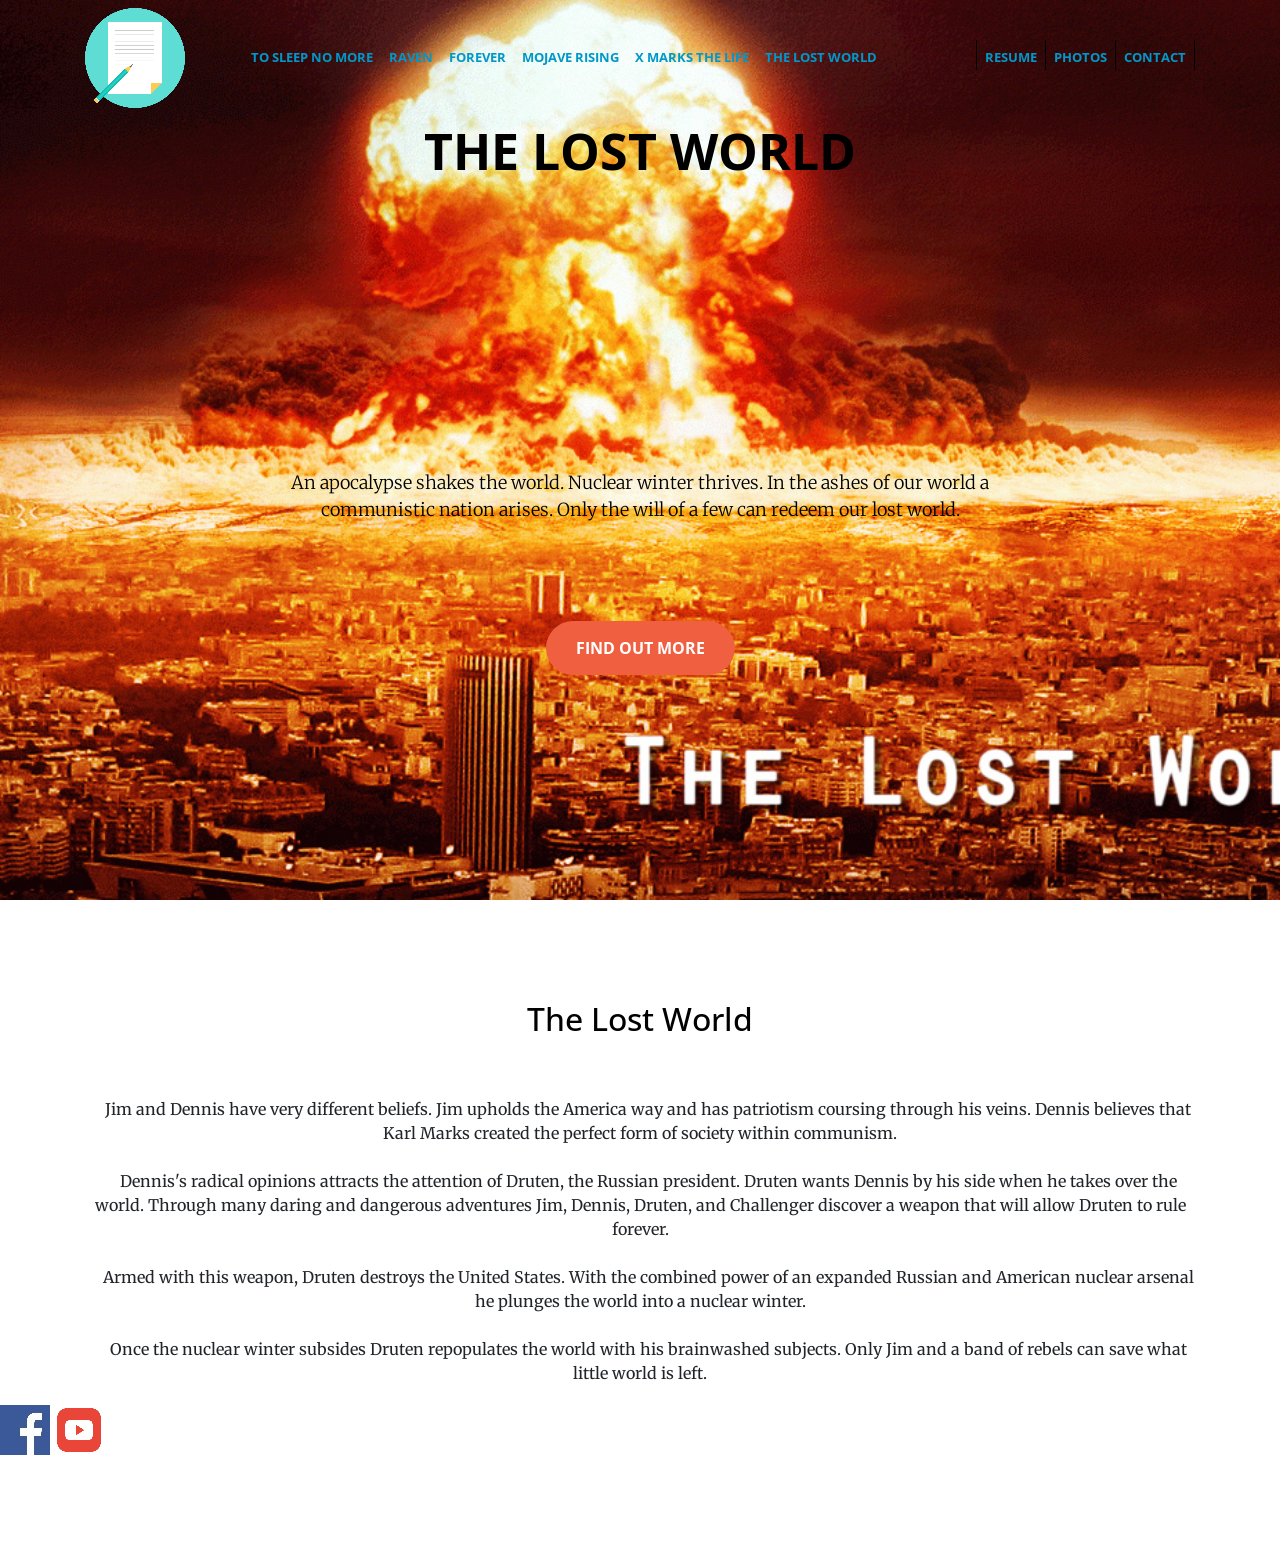
<file: The_Lost_World.html>
<!DOCTYPE html>
<html lang="en">

  <head>

    <meta charset="utf-8">
    <meta name="viewport" content="width=device-width, initial-scale=1, shrink-to-fit=no">
    <meta name="description" content="">
    <meta name="author" content="">

    <title>The Lost World</title>

    <!-- Bootstrap core CSS -->
    <link href="vendor/bootstrap/css/bootstrap.min.css" rel="stylesheet">

    <!-- Custom fonts for this template -->
    <link href="vendor/font-awesome/css/font-awesome.min.css" rel="stylesheet" type="text/css">
    <link href='https://fonts.googleapis.com/css?family=Open+Sans:300italic,400italic,600italic,700italic,800italic,400,300,600,700,800' rel='stylesheet' type='text/css'>
    <link href='https://fonts.googleapis.com/css?family=Merriweather:400,300,300italic,400italic,700,700italic,900,900italic' rel='stylesheet' type='text/css'>

    <!-- Plugin CSS -->
    <link href="vendor/magnific-popup/magnific-popup.css" rel="stylesheet">

    <!-- Custom styles for this template -->
    <link rel="icon" href="favicon.ico">
    <link href="css/creative_lost.css" rel="stylesheet">

  </head>

  <body id="page-top">

    <!-- Navigation -->
    <nav class="navbar navbar-expand-lg navbar-light fixed-top" id="mainNav">
      <div class="container">
        <a href="index.html"><img src="201585.png"/></a>
        <button class="navbar-toggler navbar-toggler-right" type="button" data-toggle="collapse" data-target="#navbarResponsive" aria-controls="navbarResponsive" aria-expanded="false" aria-label="Toggle navigation">
          <span class="navbar-toggler-icon"></span>
        </button>
        <div class="collapse navbar-collapse" id="navbarResponsive">
          <ul class="navbar-nav ml-auto">
            <li class="nav-item">
              <a class="nav-link js-scroll-trigger" href="To_Sleep_No_More.html" style="color: #0297C9">To Sleep No More</a></li>
            </li>
            <li class="nav-item">
              <a class="nav-link js-scroll-trigger" href="Raven.html" style="color: #0297C9">Raven</a></li>
            </li>
            <li class="nav-item">
              <a class="nav-link js-scroll-trigger" href="Forever.html" style="color: #0297C9">Forever</a></li>
            </li>
            <li class="nav-item">
              <a class="nav-link js-scroll-trigger"href="Mojave_Rising.html" style="color: #0297C9">Mojave Rising</a></li>
            </li>
            <li class="nav-item">
              <a class="nav-link js-scroll-trigger" href="X_Marks_the_Life.html" style="color: #0297C9">X Marks the Life</a></li>
            </li>
            <li class="nav-item">
              <a class="nav-link js-scroll-trigger" href="The_Lost_World.html" style="color: #0297C9">The Lost World&emsp;&emsp;&emsp;&emsp;&emsp;&emsp;&emsp;</a></li>
            </li>
            <div style="border-left:1px solid #000;height:30px"></div>
            <li class="nav-item">
              <a class="nav-link js-scroll-trigger" target=blank href="JaredSutterResume.pdf" style="color: #0297C9">Resume</a></li>
            </li>
            <div style="border-left:1px solid #000; height:30px;"></div>
            <li class="nav-item">
              <a class="nav-link js-scroll-trigger" href="index.html#portfolio" style="color: #0297C9">Photos</a></li>
            </li>
            <div style="border-left:1px solid #000; height:30px;"></div>
            <li class="nav-item">
            <a class="nav-link js-scroll-trigger" href="index.html#contact" style="color: #0297C9">Contact</a>
            </li>
            <div style="border-left:1px solid #000; height:30px;"></div>
          </ul>
        </div>
      </div>
    </nav>

    <header class="masthead">
      <div class="header-content">
        <div class="header-content-inner">
          </br>
          </br>
          </br>
          </br>
          <h1 id="homeHeading" style="margin-top: -200px; color: #000000">The Lost World</h1>
          </br>
          </br>
          </br>
          </br>
          </br>
          </br>
          </br>
          </br>
          </br>
          </br>
          </br>
          </br>
          <p style="color: #000000">An apocalypse shakes the world. Nuclear winter thrives. In the ashes of our world a communistic nation arises. Only the will of a few can redeem our lost world.</p>
          </br>
          </br>
          <a class="btn btn-primary btn-xl js-scroll-trigger" href="#services">Find Out More</a>
        </div>
      </div>
    </header>
    <section id="services">
      <div class="container">
        <div class="row">
          <div class="col-lg-12 text-center">
            <h2 class="section-heading" style="color: #000000">The Lost World</h2>
            <hr class="light">
            <p class="text" style="color: #C000000">
            </br>
            &emsp;Jim and Dennis have very different beliefs. Jim upholds the America way and has patriotism coursing through his veins. Dennis believes that Karl Marks created the perfect form of society within communism.
            </br>
            </br>
            &emsp;Dennis's radical opinions attracts the attention of Druten, the Russian president. Druten wants Dennis by his side when he takes over the world. Through many daring and dangerous adventures Jim, Dennis, Druten, and Challenger discover a weapon that will allow Druten to rule forever.
            </br>
            </br>
            &emsp;Armed with this weapon, Druten destroys the United States. With the combined power of an expanded Russian and American nuclear arsenal he plunges the world into a nuclear winter.
            </br>
            </br>
            &emsp;Once the nuclear winter subsides Druten repopulates the world with his brainwashed subjects. Only Jim and a band of rebels can save what little world is left.
            </p>
          </div>
        </div>
      </div>
      <a href="https://www.facebook.com/jaredsutteractor/" target="blank"><img src="Facebook_f_logo_2013.jpg" class="centerTable" style="size:10px"/></a>
      <a href="https://www.youtube.com/channel/UCM92byAyjQDzPuKeyfoYPGQ" target="blank"><img src="Flurry_YouTube_Alt.png" class="centerTable" style="size:10px"/></a>
    </section>

    <!-- Bootstrap core JavaScript -->
    <script src="vendor/jquery/jquery.min.js"></script>
    <script src="vendor/bootstrap/js/bootstrap.bundle.min.js"></script>

    <!-- Plugin JavaScript -->
    <script src="vendor/jquery-easing/jquery.easing.min.js"></script>
    <script src="vendor/scrollreveal/scrollreveal.min.js"></script>
    <script src="vendor/magnific-popup/jquery.magnific-popup.min.js"></script>

    <!-- Custom scripts for this template -->
    <script src="js/creative.min.js"></script>

    </body>

    </html>
</file>
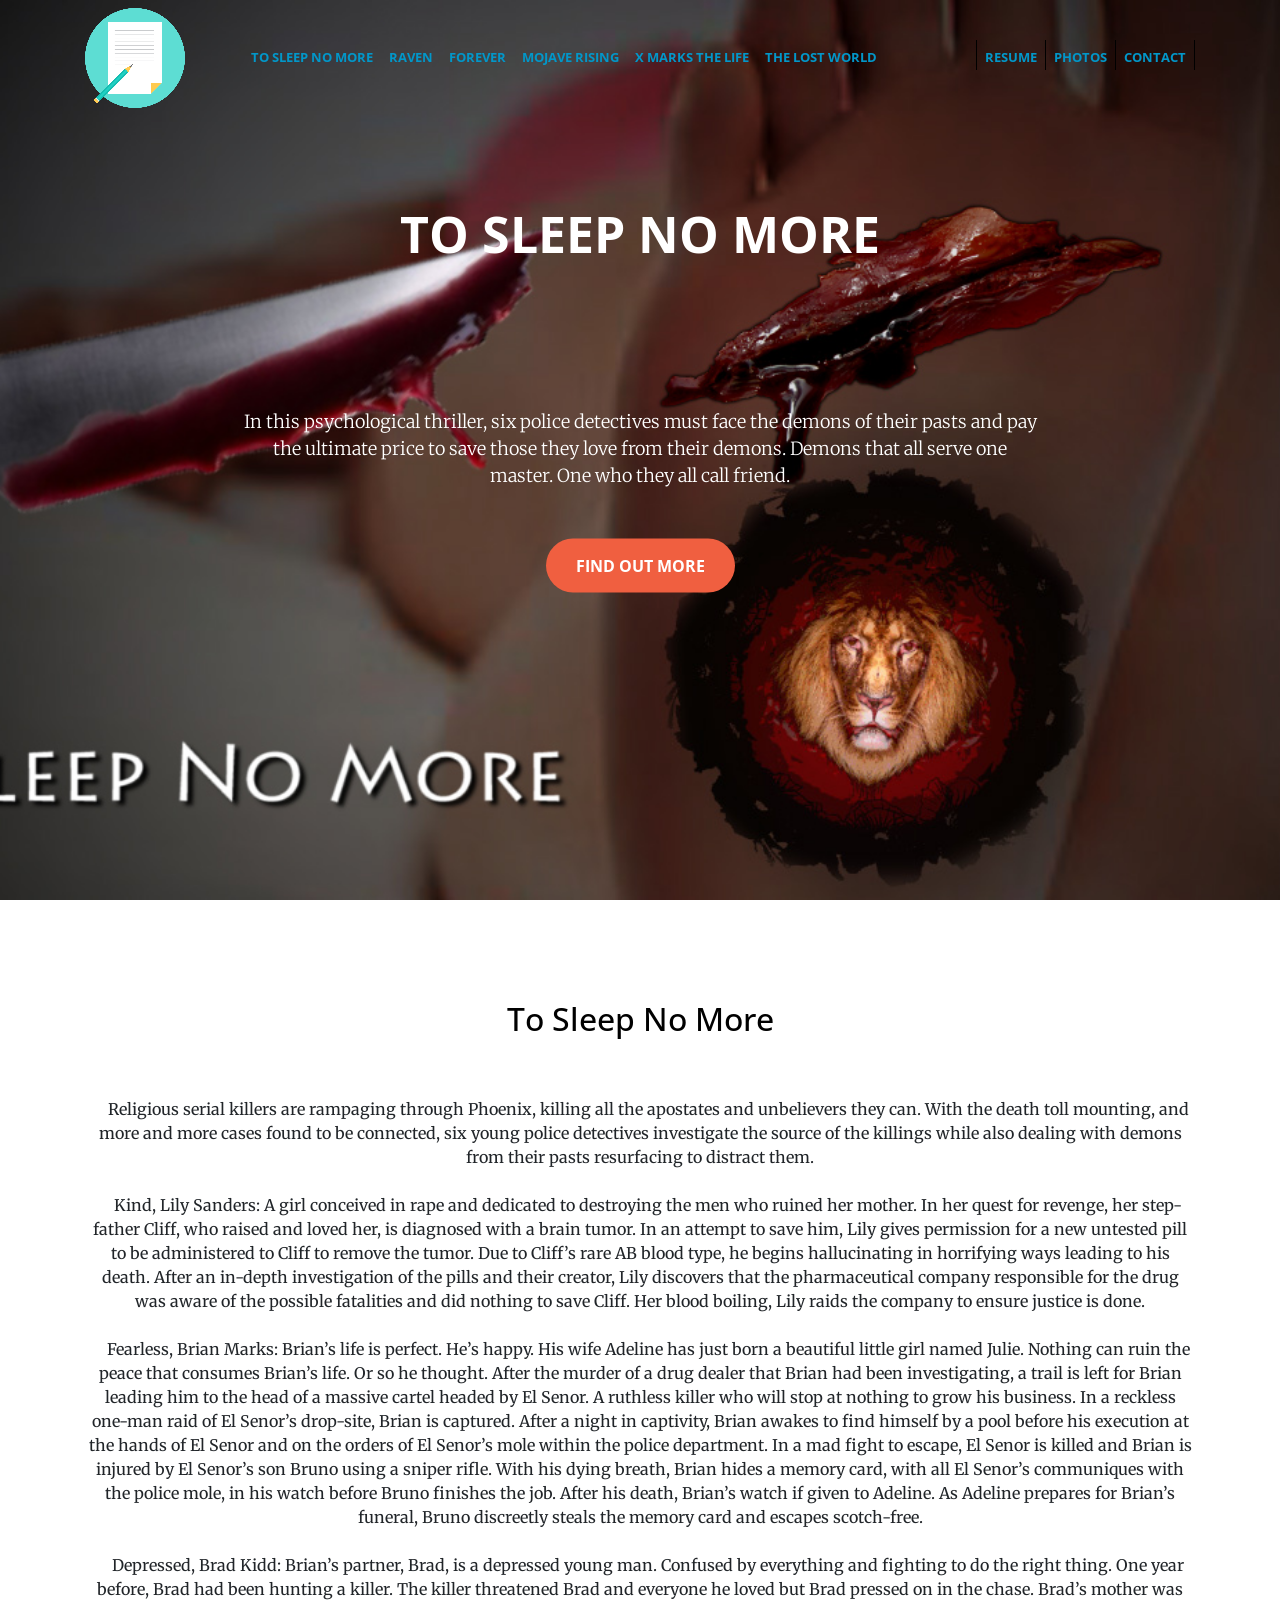
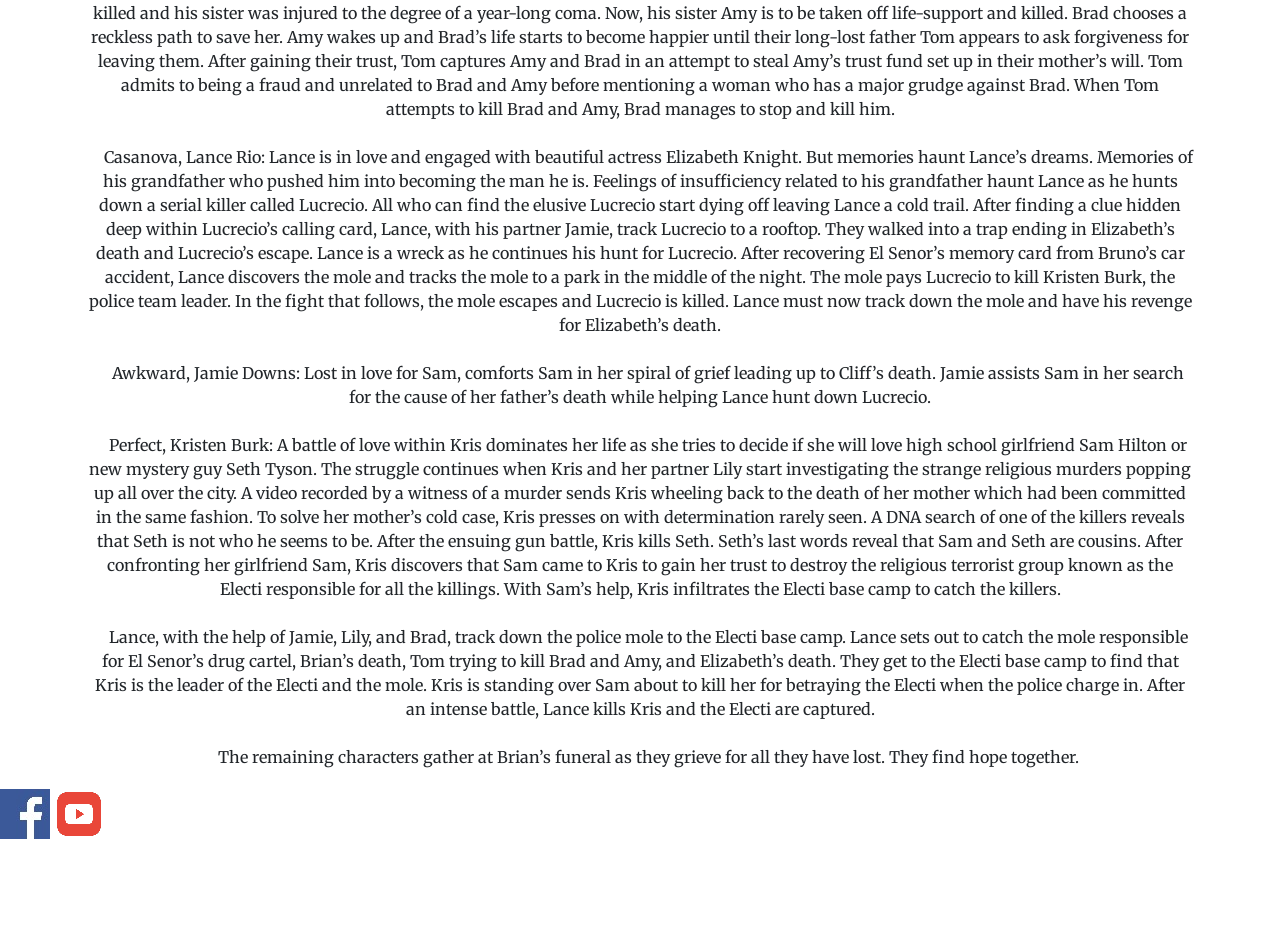
<file: To_Sleep_No_More.html>
<!DOCTYPE html>
<html lang="en">

  <head>

    <meta charset="utf-8">
    <meta name="viewport" content="width=device-width, initial-scale=1, shrink-to-fit=no">
    <meta name="description" content="">
    <meta name="author" content="">

    <title>To Sleep No More</title>


    <!-- Bootstrap core CSS -->
    <link href="vendor/bootstrap/css/bootstrap.min.css" rel="stylesheet">

    <!-- Custom fonts for this template -->
    <link href="vendor/font-awesome/css/font-awesome.min.css" rel="stylesheet" type="text/css">
    <link href='https://fonts.googleapis.com/css?family=Open+Sans:300italic,400italic,600italic,700italic,800italic,400,300,600,700,800' rel='stylesheet' type='text/css'>
    <link href='https://fonts.googleapis.com/css?family=Merriweather:400,300,300italic,400italic,700,700italic,900,900italic' rel='stylesheet' type='text/css'>

    <!-- Plugin CSS -->
    <link href="vendor/magnific-popup/magnific-popup.css" rel="stylesheet">

    <!-- Custom styles for this template -->
    <link rel="icon" href="favicon.ico">
    <link href="css/creative_sleep.css" rel="stylesheet">

  </head>

  <body id="page-top">

    <!-- Navigation -->
    <nav class="navbar navbar-expand-lg navbar-light fixed-top" id="mainNav">
      <div class="container">
        <a href="index.html"><img src="201585.png"/></a>
        <button class="navbar-toggler navbar-toggler-right" type="button" data-toggle="collapse" data-target="#navbarResponsive" aria-controls="navbarResponsive" aria-expanded="false" aria-label="Toggle navigation">
          <span class="navbar-toggler-icon"></span>
        </button>
        <div class="collapse navbar-collapse" id="navbarResponsive">
          <ul class="navbar-nav ml-auto">
            <li class="nav-item">
              <a class="nav-link js-scroll-trigger" href="To_Sleep_No_More.html" style="color: #0297C9">To Sleep No More</a></li>
            </li>
            <li class="nav-item">
              <a class="nav-link js-scroll-trigger" href="Raven.html" style="color: #0297C9">Raven</a></li>
            </li>
            <li class="nav-item">
              <a class="nav-link js-scroll-trigger" href="Forever.html" style="color: #0297C9">Forever</a></li>
            </li>
            <li class="nav-item">
              <a class="nav-link js-scroll-trigger"href="Mojave_Rising.html" style="color: #0297C9">Mojave Rising</a></li>
            </li>
            <li class="nav-item">
              <a class="nav-link js-scroll-trigger" href="X_Marks_the_Life.html" style="color: #0297C9">X Marks the Life</a></li>
            </li>
            <li class="nav-item">
              <a class="nav-link js-scroll-trigger" href="The_Lost_World.html" style="color: #0297C9">The Lost World&emsp;&emsp;&emsp;&emsp;&emsp;&emsp;&emsp;</a></li>
            </li>
            <div style="border-left:1px solid #000;height:30px"></div>
            <li class="nav-item">
              <a class="nav-link js-scroll-trigger" target=blank href="JaredSutterResume.pdf" style="color: #0297C9">Resume</a></li>
            </li>
            <div style="border-left:1px solid #000; height:30px;"></div>
            <li class="nav-item">
              <a class="nav-link js-scroll-trigger" href="index.html#portfolio" style="color: #0297C9">Photos</a></li>
            </li>
            <div style="border-left:1px solid #000; height:30px;"></div>
            <li class="nav-item">
            <a class="nav-link js-scroll-trigger" href="index.html#contact" style="color: #0297C9">Contact</a>
            </li>
            <div style="border-left:1px solid #000; height:30px;"></div>
          </ul>
        </div>
      </div>
    </nav>

    <header class="masthead">
      <div class="header-content">
        <div class="header-content-inner">
          </br>
          </br>
          </br>
          </br>
          <h1 id="homeHeading" style="margin-top: -200px; color: #ffffff">To Sleep No More</h1>
          </br>
          </br>
          </br>
          </br>
          </br>
          </br>
          <p style="color: #ffffff">In this psychological thriller, six police detectives must face the demons of their pasts and pay the ultimate price to save those they love from their demons. Demons that all serve one master. One who they all call friend.</p>
          <a class="btn btn-primary btn-xl js-scroll-trigger" href="#services">Find Out More</a>
        </div>
      </div>
    </header>
    <section id="services">
      <div class="container">
        <div class="row">
          <div class="col-lg-12 text-center">
            <h2 class="section-heading" style="color: #000000">To Sleep No More</h2>
            <hr class="light">
            <p class="text" style="color: #C000000">
            </br>
            &emsp;Religious serial killers are rampaging through Phoenix, killing all the apostates and unbelievers they can. With the death toll mounting, and more and more cases found to be connected, six young police detectives investigate the source of the killings while also dealing with demons from their pasts resurfacing to distract them.
            </br>
            </br>
            &emsp;Kind, Lily Sanders: A girl conceived in rape and dedicated to destroying the men who ruined her mother. In her quest for revenge, her step-father Cliff, who raised and loved her, is diagnosed with a brain tumor. In an attempt to save him, Lily gives permission for a new untested pill to be administered to Cliff to remove the tumor. Due to Cliff’s rare AB blood type, he begins hallucinating in horrifying ways leading to his death. After an in-depth investigation of the pills and their creator, Lily discovers that the pharmaceutical company responsible for the drug was aware of the possible fatalities and did nothing to save Cliff. Her blood boiling, Lily raids the company to ensure justice is done.
            </br>
            </br>
            &emsp;Fearless, Brian Marks: Brian’s life is perfect. He’s happy. His wife Adeline has just born a beautiful little girl named Julie. Nothing can ruin the peace that consumes Brian’s life. Or so he thought. After the murder of a drug dealer that Brian had been investigating, a trail is left for Brian leading him to the head of a massive cartel headed by El Senor. A ruthless killer who will stop at nothing to grow his business. In a reckless one-man raid of El Senor’s drop-site, Brian is captured. After a night in captivity, Brian awakes to find himself by a pool before his execution at the hands of El Senor and on the orders of El Senor’s mole within the police department. In a mad fight to escape, El Senor is killed and Brian is injured by El Senor’s son Bruno using a sniper rifle. With his dying breath, Brian hides a memory card, with all El Senor’s communiques with the police mole, in his watch before Bruno finishes the job. After his death, Brian’s watch if given to Adeline. As Adeline prepares for Brian’s funeral, Bruno discreetly steals the memory card and escapes scotch-free.
            </br>
            </br>
            &emsp;Depressed, Brad Kidd: Brian’s partner, Brad, is a depressed young man. Confused by everything and fighting to do the right thing. One year before, Brad had been hunting a killer. The killer threatened Brad and everyone he loved but Brad pressed on in the chase. Brad’s mother was killed and his sister was injured to the degree of a year-long coma. Now, his sister Amy is to be taken off life-support and killed. Brad chooses a reckless path to save her. Amy wakes up and Brad’s life starts to become happier until their long-lost father Tom appears to ask forgiveness for leaving them. After gaining their trust, Tom captures Amy and Brad in an attempt to steal Amy’s trust fund set up in their mother’s will. Tom admits to being a fraud and unrelated to Brad and Amy before mentioning a woman who has a major grudge against Brad. When Tom attempts to kill Brad and Amy, Brad manages to stop and kill him.
            </br>
            </br>
            &emsp;Casanova, Lance Rio: Lance is in love and engaged with beautiful actress Elizabeth Knight. But memories haunt Lance’s dreams. Memories of his grandfather who pushed him into becoming the man he is. Feelings of insufficiency related to his grandfather haunt Lance as he hunts down a serial killer called Lucrecio. All who can find the elusive Lucrecio start dying off leaving Lance a cold trail. After finding a clue hidden deep within Lucrecio’s calling card, Lance, with his partner Jamie, track Lucrecio to a rooftop. They walked into a trap ending in Elizabeth’s death and Lucrecio’s escape. Lance is a wreck as he continues his hunt for Lucrecio. After recovering El Senor’s memory card from Bruno’s car accident, Lance discovers the mole and tracks the mole to a park in the middle of the night. The mole pays Lucrecio to kill Kristen Burk, the police team leader. In the fight that follows, the mole escapes and Lucrecio is killed. Lance must now track down the mole and have his revenge for Elizabeth’s death.
            </br>
            </br>
            &emsp;Awkward, Jamie Downs: Lost in love for Sam, comforts Sam in her spiral of grief leading up to Cliff’s death. Jamie assists Sam in her search for the cause of her father’s death while helping Lance hunt down Lucrecio.
            </br>
            </br>
            &emsp;Perfect, Kristen Burk: A battle of love within Kris dominates her life as she tries to decide if she will love high school girlfriend Sam Hilton or new mystery guy Seth Tyson. The struggle continues when Kris and her partner Lily start investigating the strange religious murders popping up all over the city. A video recorded by a witness of a murder sends Kris wheeling back to the death of her mother which had been committed in the same fashion. To solve her mother’s cold case, Kris presses on with determination rarely seen. A DNA search of one of the killers reveals that Seth is not who he seems to be. After the ensuing gun battle, Kris kills Seth. Seth’s last words reveal that Sam and Seth are cousins. After confronting her girlfriend Sam, Kris discovers that Sam came to Kris to gain her trust to destroy the religious terrorist group known as the Electi responsible for all the killings. With Sam’s help, Kris infiltrates the Electi base camp to catch the killers.
            </br>
            </br>
            &emsp;Lance, with the help of Jamie, Lily, and Brad, track down the police mole to the Electi base camp. Lance sets out to catch the mole responsible for El Senor’s drug cartel, Brian’s death, Tom trying to kill Brad and Amy, and Elizabeth’s death. They get to the Electi base camp to find that Kris is the leader of the Electi and the mole. Kris is standing over Sam about to kill her for betraying the Electi when the police charge in. After an intense battle, Lance kills Kris and the Electi are captured.
            </br>
            </br>
            &emsp;The remaining characters gather at Brian’s funeral as they grieve for all they have lost. They find hope together.
            </p>
          </div>
        </div>
      </div>
      <a href="https://www.facebook.com/jaredsutteractor/" target="blank"><img src="Facebook_f_logo_2013.jpg" class="centerTable" style="size:10px"/></a>
      <a href="https://www.youtube.com/channel/UCM92byAyjQDzPuKeyfoYPGQ" target="blank"><img src="Flurry_YouTube_Alt.png" class="centerTable" style="size:10px"/></a>
    </section>

    <!-- Bootstrap core JavaScript -->
    <script src="vendor/jquery/jquery.min.js"></script>
    <script src="vendor/bootstrap/js/bootstrap.bundle.min.js"></script>

    <!-- Plugin JavaScript -->
    <script src="vendor/jquery-easing/jquery.easing.min.js"></script>
    <script src="vendor/scrollreveal/scrollreveal.min.js"></script>
    <script src="vendor/magnific-popup/jquery.magnific-popup.min.js"></script>

    <!-- Custom scripts for this template -->
    <script src="js/creative.min.js"></script>

    </body>

    </html>
</file>
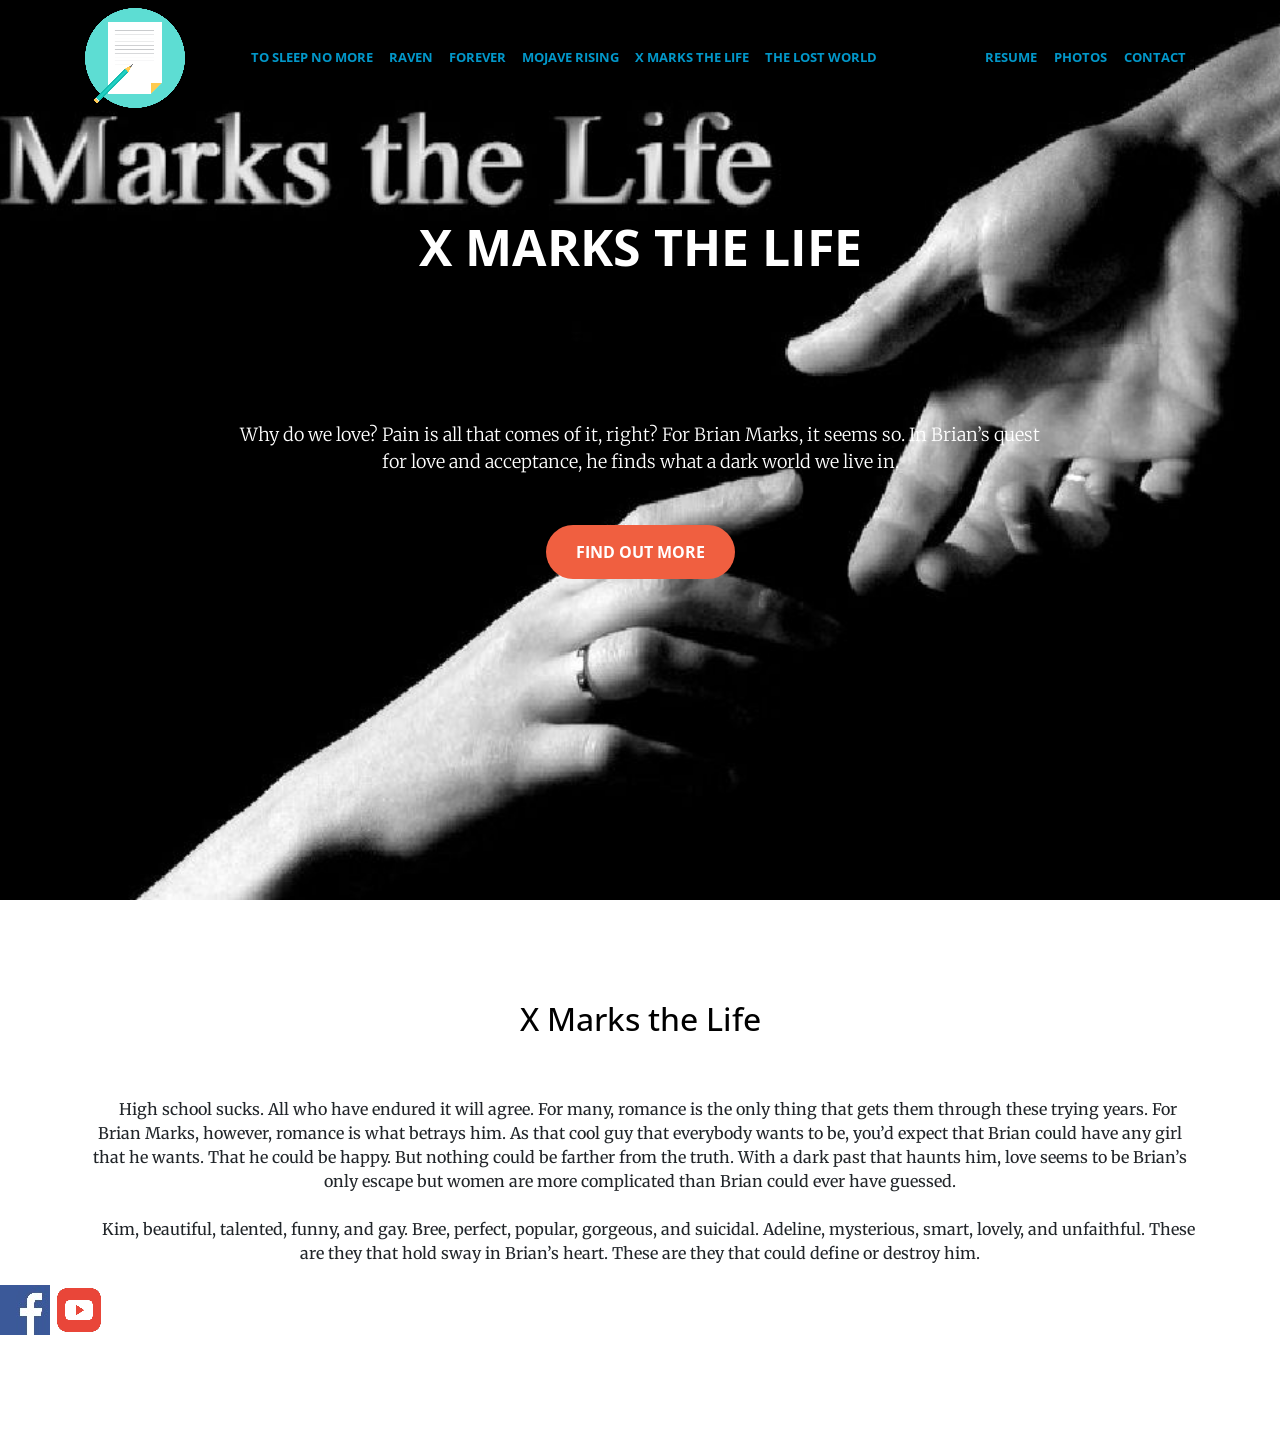
<file: X_Marks_the_Life.html>
<!DOCTYPE html>
<html lang="en">

  <head>

    <meta charset="utf-8">
    <meta name="viewport" content="width=device-width, initial-scale=1, shrink-to-fit=no">
    <meta name="description" content="">
    <meta name="author" content="">

    <title>X Marks the Life</title>

    <!-- Bootstrap core CSS -->
    <link href="vendor/bootstrap/css/bootstrap.min.css" rel="stylesheet">

    <!-- Custom fonts for this template -->
    <link href="vendor/font-awesome/css/font-awesome.min.css" rel="stylesheet" type="text/css">
    <link href='https://fonts.googleapis.com/css?family=Open+Sans:300italic,400italic,600italic,700italic,800italic,400,300,600,700,800' rel='stylesheet' type='text/css'>
    <link href='https://fonts.googleapis.com/css?family=Merriweather:400,300,300italic,400italic,700,700italic,900,900italic' rel='stylesheet' type='text/css'>

    <!-- Plugin CSS -->
    <link href="vendor/magnific-popup/magnific-popup.css" rel="stylesheet">

    <!-- Custom styles for this template -->
    <link rel="icon" href="favicon.ico">
    <link href="css/creative_X.css" rel="stylesheet">

  </head>

  <body id="page-top">

    <!-- Navigation -->
    <nav class="navbar navbar-expand-lg navbar-light fixed-top" id="mainNav">
      <div class="container">
        <a href="index.html"><img src="201585.png"/></a>
        <button class="navbar-toggler navbar-toggler-right" type="button" data-toggle="collapse" data-target="#navbarResponsive" aria-controls="navbarResponsive" aria-expanded="false" aria-label="Toggle navigation">
          <span class="navbar-toggler-icon"></span>
        </button>
        <div class="collapse navbar-collapse" id="navbarResponsive">
          <ul class="navbar-nav ml-auto">
            <li class="nav-item">
              <a class="nav-link js-scroll-trigger" href="To_Sleep_No_More.html" style="color: #0297C9">To Sleep No More</a></li>
            </li>
            <li class="nav-item">
              <a class="nav-link js-scroll-trigger" href="Raven.html" style="color: #0297C9">Raven</a></li>
            </li>
            <li class="nav-item">
              <a class="nav-link js-scroll-trigger" href="Forever.html" style="color: #0297C9">Forever</a></li>
            </li>
            <li class="nav-item">
              <a class="nav-link js-scroll-trigger"href="Mojave_Rising.html" style="color: #0297C9">Mojave Rising</a></li>
            </li>
            <li class="nav-item">
              <a class="nav-link js-scroll-trigger" href="X_Marks_the_Life.html" style="color: #0297C9">X Marks the Life</a></li>
            </li>
            <li class="nav-item">
              <a class="nav-link js-scroll-trigger" href="The_Lost_World.html" style="color: #0297C9">The Lost World&emsp;&emsp;&emsp;&emsp;&emsp;&emsp;&emsp;</a></li>
            </li>
            <div style="border-left:1px solid #000;height:30px"></div>
            <li class="nav-item">
              <a class="nav-link js-scroll-trigger" target=blank href="JaredSutterResume.pdf" style="color: #0297C9">Resume</a></li>
            </li>
            <div style="border-left:1px solid #000; height:30px;"></div>
            <li class="nav-item">
              <a class="nav-link js-scroll-trigger" href="index.html#portfolio" style="color: #0297C9">Photos</a></li>
            </li>
            <div style="border-left:1px solid #000; height:30px;"></div>
            <li class="nav-item">
            <a class="nav-link js-scroll-trigger" href="index.html#contact" style="color: #0297C9">Contact</a>
            </li>
            <div style="border-left:1px solid #000; height:30px;"></div>
          </ul>
        </div>
      </div>
    </nav>

    <header class="masthead">
      <div class="header-content">
        <div class="header-content-inner">
          </br>
          </br>
          </br>
          </br>
          <h1 id="homeHeading" style="margin-top: -200px; color: #ffffff">X Marks the Life</h1>
          </br>
          </br>
          </br>
          </br>
          </br>
          </br>
          <p style="color: #ffffff">Why do we love? Pain is all that comes of it, right? For Brian Marks, it seems so. In Brian’s quest for love and acceptance, he finds what a dark world we live in.</p>
          <a class="btn btn-primary btn-xl js-scroll-trigger" href="#services">Find Out More</a>
        </div>
      </div>
    </header>
    <section id="services">
      <div class="container">
        <div class="row">
          <div class="col-lg-12 text-center">
            <h2 class="section-heading" style="color: #000000">X Marks the Life</h2>
            <hr class="light">
            <p class="text" style="color: #C000000">
            </br>
            &emsp;High school sucks. All who have endured it will agree. For many, romance is the only thing that gets them through these trying years. For Brian Marks, however, romance is what betrays him. As that cool guy that everybody wants to be, you’d expect that Brian could have any girl that he wants. That he could be happy. But nothing could be farther from the truth. With a dark past that haunts him, love seems to be Brian’s only escape but women are more complicated than Brian could ever have guessed.
            </br>
            </br>
            &emsp;Kim, beautiful, talented, funny, and gay. Bree, perfect, popular, gorgeous, and suicidal. Adeline, mysterious, smart, lovely, and unfaithful. These are they that hold sway in Brian’s heart. These are they that could define or destroy him.
            </p>
          </div>
        </div>
      </div>
      <a href="https://www.facebook.com/jaredsutteractor/" target="blank"><img src="Facebook_f_logo_2013.jpg" class="centerTable" style="size:10px"/></a>
      <a href="https://www.youtube.com/channel/UCM92byAyjQDzPuKeyfoYPGQ" target="blank"><img src="Flurry_YouTube_Alt.png" class="centerTable" style="size:10px"/></a>
    </section>

    <!-- Bootstrap core JavaScript -->
    <script src="vendor/jquery/jquery.min.js"></script>
    <script src="vendor/bootstrap/js/bootstrap.bundle.min.js"></script>

    <!-- Plugin JavaScript -->
    <script src="vendor/jquery-easing/jquery.easing.min.js"></script>
    <script src="vendor/scrollreveal/scrollreveal.min.js"></script>
    <script src="vendor/magnific-popup/jquery.magnific-popup.min.js"></script>

    <!-- Custom scripts for this template -->
    <script src="js/creative.min.js"></script>

    </body>

    </html>
</file>
<file: css/creative.css>
/*!
 * Start Bootstrap - Createive v4.0.0-beta.2 (https://startbootstrap.com/template-overviews/creative)
 * Copyright 2013-2017 Start Bootstrap
 * Licensed under MIT (https://github.com/BlackrockDigital/startbootstrap-creative/blob/master/LICENSE)
 */
body,
html {
  width: 100%;
  height: 100%; }

body {
  font-family: 'Merriweather', 'Helvetica Neue', Arial, sans-serif; }

hr {
  max-width: 50px;
  border-width: 3px;
  border-color: #F05F40; }

hr.light {
  border-color: white; }

a {
  color: #F05F40;
  -webkit-transition: all 0.2s;
  -moz-transition: all 0.2s;
  transition: all 0.2s; }
  a:focus, a:hover {
    color: #f05f40; }

h1,
h2,
h3,
h4,
h5,
h6 {
  font-family: 'Open Sans', 'Helvetica Neue', Arial, sans-serif; }

p {
  font-size: 16px;
  line-height: 1.5;
  margin-bottom: 20px; }

.bg-primary {
  background-color: #F05F40 !important; }

.bg-dark {
  color: white;
  background-color: #222222 !important; }

.text-faded {
  color: rgba(255, 255, 255, 0.7); }

section {
  padding: 100px 0; }

.section-heading {
  margin-top: 0; }

::-moz-selection {
  color: white;
  background: #222222;
  text-shadow: none; }

::selection {
  color: white;
  background: #222222;
  text-shadow: none; }

img::selection {
  color: white;
  background: transparent; }

img::-moz-selection {
  color: white;
  background: transparent; }

body {
  -webkit-tap-highlight-color: #222222; }

#mainNav {
  border-color: rgba(34, 34, 34, 0.05);
  background-color: white;
  font-family: 'Open Sans', 'Helvetica Neue', Arial, sans-serif;
  -webkit-transition: all 0.2s;
  -moz-transition: all 0.2s;
  transition: all 0.2s; }
  #mainNav .navbar-brand {
    font-weight: 700;
    text-transform: uppercase;
    color: #F05F40;
    font-family: 'Open Sans', 'Helvetica Neue', Arial, sans-serif; }
    #mainNav .navbar-brand:focus, #mainNav .navbar-brand:hover {
      color: #f05f40; }
  #mainNav .navbar-toggle {
    font-size: 12px;
    font-weight: 700;
    text-transform: uppercase;
    color: #222222; }
  #mainNav .navbar-nav > li.nav-item > a.nav-link:focus,
  #mainNav .navbar-nav > li.nav-item > a.nav-link {
    font-size: 13px;
    font-weight: 700;
    text-transform: uppercase;
    color: #222222; }
    #mainNav .navbar-nav > li.nav-item > a.nav-link:focus:hover,
    #mainNav .navbar-nav > li.nav-item > a.nav-link:hover {
      color: #F05F40; }
    #mainNav .navbar-nav > li.nav-item > a.nav-link:focus.active,
    #mainNav .navbar-nav > li.nav-item > a.nav-link.active {
      color: #F05F40 !important;
      background-color: transparent; }
      #mainNav .navbar-nav > li.nav-item > a.nav-link:focus.active:hover,
      #mainNav .navbar-nav > li.nav-item > a.nav-link.active:hover {
        background-color: transparent; }
  @media (min-width: 992px) {
    #mainNav {
      border-color: rgba(255, 255, 255, 0.3);
      background-color: transparent; }
      #mainNav .navbar-brand {
        color: rgba(255, 255, 255, 0.7); }
        #mainNav .navbar-brand:focus, #mainNav .navbar-brand:hover {
          color: white; }
      #mainNav .navbar-nav > li.nav-item > a.nav-link,
      #mainNav .navbar-nav > li.nav-item > a.nav-link:focus {
        color: rgba(255, 255, 255, 0.7); }
        #mainNav .navbar-nav > li.nav-item > a.nav-link:hover,
        #mainNav .navbar-nav > li.nav-item > a.nav-link:focus:hover {
          color: white; }
      #mainNav.navbar-shrink {
        border-color: rgba(34, 34, 34, 0.05);
        background-color: white; }
        #mainNav.navbar-shrink .navbar-brand {
          font-size: 16px;
          color: #F05F40; }
          #mainNav.navbar-shrink .navbar-brand:focus, #mainNav.navbar-shrink .navbar-brand:hover {
            color: #f05f40; }
        #mainNav.navbar-shrink .navbar-nav > li.nav-item > a.nav-link,
        #mainNav.navbar-shrink .navbar-nav > li.nav-item > a.nav-link:focus {
          color: #222222; }
          #mainNav.navbar-shrink .navbar-nav > li.nav-item > a.nav-link:hover,
          #mainNav.navbar-shrink .navbar-nav > li.nav-item > a.nav-link:focus:hover {
            color: #F05F40; } }

header.masthead {
  position: relative;
  width: 100%;
  min-height: auto;
  text-align: center;
  color: white;
  background-image: url("../once.jpg");
  background-position: center !important;
  -webkit-background-size: cover;
  -moz-background-size: cover;
  -o-background-size: cover;
  background-size: cover; }
  header.masthead .header-content {
    position: relative;
    width: 100%;
    padding: 150px 15px 100px;
    text-align: center; }
    header.masthead .header-content .header-content-inner h1 {
      font-size: 30px;
      font-weight: 700;
      margin-top: 0;
      margin-bottom: 0;
      text-transform: uppercase; }
    header.masthead .header-content .header-content-inner hr {
      margin: 30px auto; }
    header.masthead .header-content .header-content-inner p {
      font-size: 16px;
      font-weight: 300;
      margin-bottom: 50px;
      color: rgba(255, 255, 255, 0.7); }
  @media (min-width: 768px) {
    header.masthead {
      height: 100%;
      min-height: 600px; }
      header.masthead .header-content {
        position: absolute;
        top: 50%;
        padding: 0 50px;
        -webkit-transform: translateY(-50%);
        -ms-transform: translateY(-50%);
        transform: translateY(-50%); }
        header.masthead .header-content .header-content-inner {
          max-width: 1000px;
          margin-right: auto;
          margin-left: auto; }
          header.masthead .header-content .header-content-inner h1 {
            font-size: 50px; }
          header.masthead .header-content .header-content-inner p {
            font-size: 18px;
            max-width: 80%;
            margin-right: auto;
            margin-left: auto; } }

.service-box {
  max-width: 400px;
  margin: 50px auto 0; }
  @media (min-width: 992px) {
    .service-box {
      margin: 20px auto 0; } }
  .service-box p {
    margin-bottom: 0; }

.portfolio-box {
  position: relative;
  display: block;
  max-width: 650px;
  margin: 0 auto; }
  .portfolio-box .portfolio-box-caption {
    position: absolute;
    bottom: 0;
    display: block;
    width: 100%;
    height: 100%;
    text-align: center;
    opacity: 0;
    color: white;
    background: rgba(240, 95, 64, 0.9);
    -webkit-transition: all 0.2s;
    -moz-transition: all 0.2s;
    transition: all 0.2s; }
    .portfolio-box .portfolio-box-caption .portfolio-box-caption-content {
      position: absolute;
      top: 50%;
      width: 100%;
      transform: translateY(-50%);
      text-align: center; }
      .portfolio-box .portfolio-box-caption .portfolio-box-caption-content .project-category,
      .portfolio-box .portfolio-box-caption .portfolio-box-caption-content .project-name {
        padding: 0 15px;
        font-family: 'Open Sans', 'Helvetica Neue', Arial, sans-serif; }
      .portfolio-box .portfolio-box-caption .portfolio-box-caption-content .project-category {
        font-size: 14px;
        font-weight: 600;
        text-transform: uppercase; }
      .portfolio-box .portfolio-box-caption .portfolio-box-caption-content .project-name {
        font-size: 18px; }
  .portfolio-box:hover .portfolio-box-caption {
    opacity: 1; }
  .portfolio-box:focus {
    outline: none; }
  @media (min-width: 768px) {
    .portfolio-box .portfolio-box-caption .portfolio-box-caption-content .project-category {
      font-size: 16px; }
    .portfolio-box .portfolio-box-caption .portfolio-box-caption-content .project-name {
      font-size: 22px; } }

.call-to-action {
  padding: 50px 0; }
  .call-to-action h2 {
    margin: 0 auto 20px; }

.text-primary {
  color: #F05F40 !important; }

.no-gutter > [class*='col-'] {
  padding-right: 0;
  padding-left: 0; }

.btn-default {
  color: #222222;
  border-color: white;
  background-color: white; }
  .btn-default.focus, .btn-default:focus {
    color: #222222;
    border-color: #bfbfbf;
    background-color: #e6e6e6; }
  .btn-default:hover {
    color: #222222;
    border-color: #e0e0e0;
    background-color: #e6e6e6; }
  .btn-default.active, .btn-default:active,
  .open > .btn-default.dropdown-toggle {
    color: #222222;
    border-color: #e0e0e0;
    background-color: #e6e6e6; }
    .btn-default.active.focus, .btn-default.active:focus, .btn-default.active:hover, .btn-default:active.focus, .btn-default:active:focus, .btn-default:active:hover,
    .open > .btn-default.dropdown-toggle.focus,
    .open > .btn-default.dropdown-toggle:focus,
    .open > .btn-default.dropdown-toggle:hover {
      color: #222222;
      border-color: #bfbfbf;
      background-color: #d4d4d4; }
  .btn-default.active, .btn-default:active,
  .open > .btn-default.dropdown-toggle {
    background-image: none; }
  .btn-default.disabled.focus, .btn-default.disabled:focus, .btn-default.disabled:hover, .btn-default[disabled].focus, .btn-default[disabled]:focus, .btn-default[disabled]:hover,
  fieldset[disabled] .btn-default.focus,
  fieldset[disabled] .btn-default:focus,
  fieldset[disabled] .btn-default:hover {
    border-color: white;
    background-color: white; }
  .btn-default .badge {
    color: white;
    background-color: #222222; }

.btn-primary {
  color: white;
  border-color: #F05F40;
  background-color: #F05F40; }
  .btn-primary.focus, .btn-primary:focus {
    color: white;
    border-color: #a4270d;
    background-color: #eb3812; }
  .btn-primary:hover {
    color: white;
    border-color: #e13612;
    background-color: #eb3812; }
  .btn-primary.active, .btn-primary:active,
  .open > .btn-primary.dropdown-toggle {
    color: white;
    border-color: #e13612;
    background-color: #eb3812; }
    .btn-primary.active.focus, .btn-primary.active:focus, .btn-primary.active:hover, .btn-primary:active.focus, .btn-primary:active:focus, .btn-primary:active:hover,
    .open > .btn-primary.dropdown-toggle.focus,
    .open > .btn-primary.dropdown-toggle:focus,
    .open > .btn-primary.dropdown-toggle:hover {
      color: white;
      border-color: #a4270d;
      background-color: #c93110; }
  .btn-primary.active, .btn-primary:active,
  .open > .btn-primary.dropdown-toggle {
    background-image: none; }
  .btn-primary.disabled.focus, .btn-primary.disabled:focus, .btn-primary.disabled:hover, .btn-primary[disabled].focus, .btn-primary[disabled]:focus, .btn-primary[disabled]:hover,
  fieldset[disabled] .btn-primary.focus,
  fieldset[disabled] .btn-primary:focus,
  fieldset[disabled] .btn-primary:hover {
    border-color: #F05F40;
    background-color: #F05F40; }
  .btn-primary .badge {
    color: #F05F40;
    background-color: white; }

.btn {
  font-weight: 700;
  text-transform: uppercase;
  border: none;
  border-radius: 300px;
  font-family: 'Open Sans', 'Helvetica Neue', Arial, sans-serif; }

.btn-xl {
  padding: 15px 30px; }
</file>
<file: css/creative_forever.css>
/*!
 * Start Bootstrap - Createive v4.0.0-beta.2 (https://startbootstrap.com/template-overviews/creative)
 * Copyright 2013-2017 Start Bootstrap
 * Licensed under MIT (https://github.com/BlackrockDigital/startbootstrap-creative/blob/master/LICENSE)
 */
body,
html {
  width: 100%;
  height: 100%; }

body {
  font-family: 'Merriweather', 'Helvetica Neue', Arial, sans-serif; }

hr {
  max-width: 50px;
  border-width: 3px;
  border-color: #F05F40; }

hr.light {
  border-color: white; }

a {
  color: #F05F40;
  -webkit-transition: all 0.2s;
  -moz-transition: all 0.2s;
  transition: all 0.2s; }
  a:focus, a:hover {
    color: #f05f40; }

h1,
h2,
h3,
h4,
h5,
h6 {
  font-family: 'Open Sans', 'Helvetica Neue', Arial, sans-serif; }

p {
  font-size: 16px;
  line-height: 1.5;
  margin-bottom: 20px; }

.bg-primary {
  background-color: #F05F40 !important; }

.bg-dark {
  color: white;
  background-color: #222222 !important; }

.text-faded {
  color: rgba(255, 255, 255, 0.7); }

section {
  padding: 100px 0; }

.section-heading {
  margin-top: 0; }

::-moz-selection {
  color: white;
  background: #222222;
  text-shadow: none; }

::selection {
  color: white;
  background: #222222;
  text-shadow: none; }

img::selection {
  color: white;
  background: transparent; }

img::-moz-selection {
  color: white;
  background: transparent; }

body {
  -webkit-tap-highlight-color: #222222; }

#mainNav {
  border-color: rgba(34, 34, 34, 0.05);
  background-color: white;
  font-family: 'Open Sans', 'Helvetica Neue', Arial, sans-serif;
  -webkit-transition: all 0.2s;
  -moz-transition: all 0.2s;
  transition: all 0.2s; }
  #mainNav .navbar-brand {
    font-weight: 700;
    text-transform: uppercase;
    color: #F05F40;
    font-family: 'Open Sans', 'Helvetica Neue', Arial, sans-serif; }
    #mainNav .navbar-brand:focus, #mainNav .navbar-brand:hover {
      color: #f05f40; }
  #mainNav .navbar-toggle {
    font-size: 12px;
    font-weight: 700;
    text-transform: uppercase;
    color: #222222; }
  #mainNav .navbar-nav > li.nav-item > a.nav-link:focus,
  #mainNav .navbar-nav > li.nav-item > a.nav-link {
    font-size: 13px;
    font-weight: 700;
    text-transform: uppercase;
    color: #222222; }
    #mainNav .navbar-nav > li.nav-item > a.nav-link:focus:hover,
    #mainNav .navbar-nav > li.nav-item > a.nav-link:hover {
      color: #F05F40; }
    #mainNav .navbar-nav > li.nav-item > a.nav-link:focus.active,
    #mainNav .navbar-nav > li.nav-item > a.nav-link.active {
      color: #F05F40 !important;
      background-color: transparent; }
      #mainNav .navbar-nav > li.nav-item > a.nav-link:focus.active:hover,
      #mainNav .navbar-nav > li.nav-item > a.nav-link.active:hover {
        background-color: transparent; }
  @media (min-width: 992px) {
    #mainNav {
      border-color: rgba(255, 255, 255, 0.3);
      background-color: transparent; }
      #mainNav .navbar-brand {
        color: rgba(255, 255, 255, 0.7); }
        #mainNav .navbar-brand:focus, #mainNav .navbar-brand:hover {
          color: white; }
      #mainNav .navbar-nav > li.nav-item > a.nav-link,
      #mainNav .navbar-nav > li.nav-item > a.nav-link:focus {
        color: rgba(255, 255, 255, 0.7); }
        #mainNav .navbar-nav > li.nav-item > a.nav-link:hover,
        #mainNav .navbar-nav > li.nav-item > a.nav-link:focus:hover {
          color: white; }
      #mainNav.navbar-shrink {
        border-color: rgba(34, 34, 34, 0.05);
        background-color: white; }
        #mainNav.navbar-shrink .navbar-brand {
          font-size: 16px;
          color: #F05F40; }
          #mainNav.navbar-shrink .navbar-brand:focus, #mainNav.navbar-shrink .navbar-brand:hover {
            color: #f05f40; }
        #mainNav.navbar-shrink .navbar-nav > li.nav-item > a.nav-link,
        #mainNav.navbar-shrink .navbar-nav > li.nav-item > a.nav-link:focus {
          color: #222222; }
          #mainNav.navbar-shrink .navbar-nav > li.nav-item > a.nav-link:hover,
          #mainNav.navbar-shrink .navbar-nav > li.nav-item > a.nav-link:focus:hover {
            color: #F05F40; } }

header.masthead {
  position: relative;
  width: 100%;
  min-height: auto;
  text-align: center;
  color: white;
  background-image: url("../Attachment-1.jpeg");
  background-position: center !important;
  -webkit-background-size: cover;
  -moz-background-size: cover;
  -o-background-size: cover;
  background-size: cover; }
  header.masthead .header-content {
    position: relative;
    width: 100%;
    padding: 150px 15px 100px;
    text-align: center; }
    header.masthead .header-content .header-content-inner h1 {
      font-size: 30px;
      font-weight: 700;
      margin-top: 0;
      margin-bottom: 0;
      text-transform: uppercase; }
    header.masthead .header-content .header-content-inner hr {
      margin: 30px auto; }
    header.masthead .header-content .header-content-inner p {
      font-size: 16px;
      font-weight: 300;
      margin-bottom: 50px;
      color: rgba(255, 255, 255, 0.7); }
  @media (min-width: 768px) {
    header.masthead {
      height: 100%;
      min-height: 600px; }
      header.masthead .header-content {
        position: absolute;
        top: 50%;
        padding: 0 50px;
        -webkit-transform: translateY(-50%);
        -ms-transform: translateY(-50%);
        transform: translateY(-50%); }
        header.masthead .header-content .header-content-inner {
          max-width: 1000px;
          margin-right: auto;
          margin-left: auto; }
          header.masthead .header-content .header-content-inner h1 {
            font-size: 50px; }
          header.masthead .header-content .header-content-inner p {
            font-size: 18px;
            max-width: 80%;
            margin-right: auto;
            margin-left: auto; } }

.service-box {
  max-width: 400px;
  margin: 50px auto 0; }
  @media (min-width: 992px) {
    .service-box {
      margin: 20px auto 0; } }
  .service-box p {
    margin-bottom: 0; }

.portfolio-box {
  position: relative;
  display: block;
  max-width: 650px;
  margin: 0 auto; }
  .portfolio-box .portfolio-box-caption {
    position: absolute;
    bottom: 0;
    display: block;
    width: 100%;
    height: 100%;
    text-align: center;
    opacity: 0;
    color: white;
    background: rgba(240, 95, 64, 0.9);
    -webkit-transition: all 0.2s;
    -moz-transition: all 0.2s;
    transition: all 0.2s; }
    .portfolio-box .portfolio-box-caption .portfolio-box-caption-content {
      position: absolute;
      top: 50%;
      width: 100%;
      transform: translateY(-50%);
      text-align: center; }
      .portfolio-box .portfolio-box-caption .portfolio-box-caption-content .project-category,
      .portfolio-box .portfolio-box-caption .portfolio-box-caption-content .project-name {
        padding: 0 15px;
        font-family: 'Open Sans', 'Helvetica Neue', Arial, sans-serif; }
      .portfolio-box .portfolio-box-caption .portfolio-box-caption-content .project-category {
        font-size: 14px;
        font-weight: 600;
        text-transform: uppercase; }
      .portfolio-box .portfolio-box-caption .portfolio-box-caption-content .project-name {
        font-size: 18px; }
  .portfolio-box:hover .portfolio-box-caption {
    opacity: 1; }
  .portfolio-box:focus {
    outline: none; }
  @media (min-width: 768px) {
    .portfolio-box .portfolio-box-caption .portfolio-box-caption-content .project-category {
      font-size: 16px; }
    .portfolio-box .portfolio-box-caption .portfolio-box-caption-content .project-name {
      font-size: 22px; } }

.call-to-action {
  padding: 50px 0; }
  .call-to-action h2 {
    margin: 0 auto 20px; }

.text-primary {
  color: #F05F40 !important; }

.no-gutter > [class*='col-'] {
  padding-right: 0;
  padding-left: 0; }

.btn-default {
  color: #222222;
  border-color: white;
  background-color: white; }
  .btn-default.focus, .btn-default:focus {
    color: #222222;
    border-color: #bfbfbf;
    background-color: #e6e6e6; }
  .btn-default:hover {
    color: #222222;
    border-color: #e0e0e0;
    background-color: #e6e6e6; }
  .btn-default.active, .btn-default:active,
  .open > .btn-default.dropdown-toggle {
    color: #222222;
    border-color: #e0e0e0;
    background-color: #e6e6e6; }
    .btn-default.active.focus, .btn-default.active:focus, .btn-default.active:hover, .btn-default:active.focus, .btn-default:active:focus, .btn-default:active:hover,
    .open > .btn-default.dropdown-toggle.focus,
    .open > .btn-default.dropdown-toggle:focus,
    .open > .btn-default.dropdown-toggle:hover {
      color: #222222;
      border-color: #bfbfbf;
      background-color: #d4d4d4; }
  .btn-default.active, .btn-default:active,
  .open > .btn-default.dropdown-toggle {
    background-image: none; }
  .btn-default.disabled.focus, .btn-default.disabled:focus, .btn-default.disabled:hover, .btn-default[disabled].focus, .btn-default[disabled]:focus, .btn-default[disabled]:hover,
  fieldset[disabled] .btn-default.focus,
  fieldset[disabled] .btn-default:focus,
  fieldset[disabled] .btn-default:hover {
    border-color: white;
    background-color: white; }
  .btn-default .badge {
    color: white;
    background-color: #222222; }

.btn-primary {
  color: white;
  border-color: #F05F40;
  background-color: #F05F40; }
  .btn-primary.focus, .btn-primary:focus {
    color: white;
    border-color: #a4270d;
    background-color: #eb3812; }
  .btn-primary:hover {
    color: white;
    border-color: #e13612;
    background-color: #eb3812; }
  .btn-primary.active, .btn-primary:active,
  .open > .btn-primary.dropdown-toggle {
    color: white;
    border-color: #e13612;
    background-color: #eb3812; }
    .btn-primary.active.focus, .btn-primary.active:focus, .btn-primary.active:hover, .btn-primary:active.focus, .btn-primary:active:focus, .btn-primary:active:hover,
    .open > .btn-primary.dropdown-toggle.focus,
    .open > .btn-primary.dropdown-toggle:focus,
    .open > .btn-primary.dropdown-toggle:hover {
      color: white;
      border-color: #a4270d;
      background-color: #c93110; }
  .btn-primary.active, .btn-primary:active,
  .open > .btn-primary.dropdown-toggle {
    background-image: none; }
  .btn-primary.disabled.focus, .btn-primary.disabled:focus, .btn-primary.disabled:hover, .btn-primary[disabled].focus, .btn-primary[disabled]:focus, .btn-primary[disabled]:hover,
  fieldset[disabled] .btn-primary.focus,
  fieldset[disabled] .btn-primary:focus,
  fieldset[disabled] .btn-primary:hover {
    border-color: #F05F40;
    background-color: #F05F40; }
  .btn-primary .badge {
    color: #F05F40;
    background-color: white; }

.btn {
  font-weight: 700;
  text-transform: uppercase;
  border: none;
  border-radius: 300px;
  font-family: 'Open Sans', 'Helvetica Neue', Arial, sans-serif; }

.btn-xl {
  padding: 15px 30px; }
</file>
<file: css/creative_mojave.css>
/*!
 * Start Bootstrap - Createive v4.0.0-beta.2 (https://startbootstrap.com/template-overviews/creative)
 * Copyright 2013-2017 Start Bootstrap
 * Licensed under MIT (https://github.com/BlackrockDigital/startbootstrap-creative/blob/master/LICENSE)
 */
body,
html {
  width: 100%;
  height: 100%; }

body {
  font-family: 'Merriweather', 'Helvetica Neue', Arial, sans-serif; }

hr {
  max-width: 50px;
  border-width: 3px;
  border-color: #F05F40; }

hr.light {
  border-color: white; }

a {
  color: #F05F40;
  -webkit-transition: all 0.2s;
  -moz-transition: all 0.2s;
  transition: all 0.2s; }
  a:focus, a:hover {
    color: #f05f40; }

h1,
h2,
h3,
h4,
h5,
h6 {
  font-family: 'Open Sans', 'Helvetica Neue', Arial, sans-serif; }

p {
  font-size: 16px;
  line-height: 1.5;
  margin-bottom: 20px; }

.bg-primary {
  background-color: #F05F40 !important; }

.bg-dark {
  color: white;
  background-color: #222222 !important; }

.text-faded {
  color: rgba(255, 255, 255, 0.7); }

section {
  padding: 100px 0; }

.section-heading {
  margin-top: 0; }

::-moz-selection {
  color: white;
  background: #222222;
  text-shadow: none; }

::selection {
  color: white;
  background: #222222;
  text-shadow: none; }

img::selection {
  color: white;
  background: transparent; }

img::-moz-selection {
  color: white;
  background: transparent; }

body {
  -webkit-tap-highlight-color: #222222; }

#mainNav {
  border-color: rgba(34, 34, 34, 0.05);
  background-color: white;
  font-family: 'Open Sans', 'Helvetica Neue', Arial, sans-serif;
  -webkit-transition: all 0.2s;
  -moz-transition: all 0.2s;
  transition: all 0.2s; }
  #mainNav .navbar-brand {
    font-weight: 700;
    text-transform: uppercase;
    color: #F05F40;
    font-family: 'Open Sans', 'Helvetica Neue', Arial, sans-serif; }
    #mainNav .navbar-brand:focus, #mainNav .navbar-brand:hover {
      color: #f05f40; }
  #mainNav .navbar-toggle {
    font-size: 12px;
    font-weight: 700;
    text-transform: uppercase;
    color: #222222; }
  #mainNav .navbar-nav > li.nav-item > a.nav-link:focus,
  #mainNav .navbar-nav > li.nav-item > a.nav-link {
    font-size: 13px;
    font-weight: 700;
    text-transform: uppercase;
    color: #222222; }
    #mainNav .navbar-nav > li.nav-item > a.nav-link:focus:hover,
    #mainNav .navbar-nav > li.nav-item > a.nav-link:hover {
      color: #F05F40; }
    #mainNav .navbar-nav > li.nav-item > a.nav-link:focus.active,
    #mainNav .navbar-nav > li.nav-item > a.nav-link.active {
      color: #F05F40 !important;
      background-color: transparent; }
      #mainNav .navbar-nav > li.nav-item > a.nav-link:focus.active:hover,
      #mainNav .navbar-nav > li.nav-item > a.nav-link.active:hover {
        background-color: transparent; }
  @media (min-width: 992px) {
    #mainNav {
      border-color: rgba(255, 255, 255, 0.3);
      background-color: transparent; }
      #mainNav .navbar-brand {
        color: rgba(255, 255, 255, 0.7); }
        #mainNav .navbar-brand:focus, #mainNav .navbar-brand:hover {
          color: white; }
      #mainNav .navbar-nav > li.nav-item > a.nav-link,
      #mainNav .navbar-nav > li.nav-item > a.nav-link:focus {
        color: rgba(255, 255, 255, 0.7); }
        #mainNav .navbar-nav > li.nav-item > a.nav-link:hover,
        #mainNav .navbar-nav > li.nav-item > a.nav-link:focus:hover {
          color: white; }
      #mainNav.navbar-shrink {
        border-color: rgba(34, 34, 34, 0.05);
        background-color: white; }
        #mainNav.navbar-shrink .navbar-brand {
          font-size: 16px;
          color: #F05F40; }
          #mainNav.navbar-shrink .navbar-brand:focus, #mainNav.navbar-shrink .navbar-brand:hover {
            color: #f05f40; }
        #mainNav.navbar-shrink .navbar-nav > li.nav-item > a.nav-link,
        #mainNav.navbar-shrink .navbar-nav > li.nav-item > a.nav-link:focus {
          color: #222222; }
          #mainNav.navbar-shrink .navbar-nav > li.nav-item > a.nav-link:hover,
          #mainNav.navbar-shrink .navbar-nav > li.nav-item > a.nav-link:focus:hover {
            color: #F05F40; } }

header.masthead {
  position: relative;
  width: 100%;
  min-height: auto;
  text-align: center;
  color: white;
  background-image: url("../IMG_0982.jpg");
  background-position: center !important;
  -webkit-background-size: cover;
  -moz-background-size: cover;
  -o-background-size: cover;
  background-size: cover; }
  header.masthead .header-content {
    position: relative;
    width: 100%;
    padding: 150px 15px 100px;
    text-align: center; }
    header.masthead .header-content .header-content-inner h1 {
      font-size: 30px;
      font-weight: 700;
      margin-top: 0;
      margin-bottom: 0;
      text-transform: uppercase; }
    header.masthead .header-content .header-content-inner hr {
      margin: 30px auto; }
    header.masthead .header-content .header-content-inner p {
      font-size: 16px;
      font-weight: 300;
      margin-bottom: 50px;
      color: rgba(255, 255, 255, 0.7); }
  @media (min-width: 768px) {
    header.masthead {
      height: 100%;
      min-height: 600px; }
      header.masthead .header-content {
        position: absolute;
        top: 50%;
        padding: 0 50px;
        -webkit-transform: translateY(-50%);
        -ms-transform: translateY(-50%);
        transform: translateY(-50%); }
        header.masthead .header-content .header-content-inner {
          max-width: 1000px;
          margin-right: auto;
          margin-left: auto; }
          header.masthead .header-content .header-content-inner h1 {
            font-size: 50px; }
          header.masthead .header-content .header-content-inner p {
            font-size: 18px;
            max-width: 80%;
            margin-right: auto;
            margin-left: auto; } }

.service-box {
  max-width: 400px;
  margin: 50px auto 0; }
  @media (min-width: 992px) {
    .service-box {
      margin: 20px auto 0; } }
  .service-box p {
    margin-bottom: 0; }

.portfolio-box {
  position: relative;
  display: block;
  max-width: 650px;
  margin: 0 auto; }
  .portfolio-box .portfolio-box-caption {
    position: absolute;
    bottom: 0;
    display: block;
    width: 100%;
    height: 100%;
    text-align: center;
    opacity: 0;
    color: white;
    background: rgba(240, 95, 64, 0.9);
    -webkit-transition: all 0.2s;
    -moz-transition: all 0.2s;
    transition: all 0.2s; }
    .portfolio-box .portfolio-box-caption .portfolio-box-caption-content {
      position: absolute;
      top: 50%;
      width: 100%;
      transform: translateY(-50%);
      text-align: center; }
      .portfolio-box .portfolio-box-caption .portfolio-box-caption-content .project-category,
      .portfolio-box .portfolio-box-caption .portfolio-box-caption-content .project-name {
        padding: 0 15px;
        font-family: 'Open Sans', 'Helvetica Neue', Arial, sans-serif; }
      .portfolio-box .portfolio-box-caption .portfolio-box-caption-content .project-category {
        font-size: 14px;
        font-weight: 600;
        text-transform: uppercase; }
      .portfolio-box .portfolio-box-caption .portfolio-box-caption-content .project-name {
        font-size: 18px; }
  .portfolio-box:hover .portfolio-box-caption {
    opacity: 1; }
  .portfolio-box:focus {
    outline: none; }
  @media (min-width: 768px) {
    .portfolio-box .portfolio-box-caption .portfolio-box-caption-content .project-category {
      font-size: 16px; }
    .portfolio-box .portfolio-box-caption .portfolio-box-caption-content .project-name {
      font-size: 22px; } }

.call-to-action {
  padding: 50px 0; }
  .call-to-action h2 {
    margin: 0 auto 20px; }

.text-primary {
  color: #F05F40 !important; }

.no-gutter > [class*='col-'] {
  padding-right: 0;
  padding-left: 0; }

.btn-default {
  color: #222222;
  border-color: white;
  background-color: white; }
  .btn-default.focus, .btn-default:focus {
    color: #222222;
    border-color: #bfbfbf;
    background-color: #e6e6e6; }
  .btn-default:hover {
    color: #222222;
    border-color: #e0e0e0;
    background-color: #e6e6e6; }
  .btn-default.active, .btn-default:active,
  .open > .btn-default.dropdown-toggle {
    color: #222222;
    border-color: #e0e0e0;
    background-color: #e6e6e6; }
    .btn-default.active.focus, .btn-default.active:focus, .btn-default.active:hover, .btn-default:active.focus, .btn-default:active:focus, .btn-default:active:hover,
    .open > .btn-default.dropdown-toggle.focus,
    .open > .btn-default.dropdown-toggle:focus,
    .open > .btn-default.dropdown-toggle:hover {
      color: #222222;
      border-color: #bfbfbf;
      background-color: #d4d4d4; }
  .btn-default.active, .btn-default:active,
  .open > .btn-default.dropdown-toggle {
    background-image: none; }
  .btn-default.disabled.focus, .btn-default.disabled:focus, .btn-default.disabled:hover, .btn-default[disabled].focus, .btn-default[disabled]:focus, .btn-default[disabled]:hover,
  fieldset[disabled] .btn-default.focus,
  fieldset[disabled] .btn-default:focus,
  fieldset[disabled] .btn-default:hover {
    border-color: white;
    background-color: white; }
  .btn-default .badge {
    color: white;
    background-color: #222222; }

.btn-primary {
  color: white;
  border-color: #F05F40;
  background-color: #F05F40; }
  .btn-primary.focus, .btn-primary:focus {
    color: white;
    border-color: #a4270d;
    background-color: #eb3812; }
  .btn-primary:hover {
    color: white;
    border-color: #e13612;
    background-color: #eb3812; }
  .btn-primary.active, .btn-primary:active,
  .open > .btn-primary.dropdown-toggle {
    color: white;
    border-color: #e13612;
    background-color: #eb3812; }
    .btn-primary.active.focus, .btn-primary.active:focus, .btn-primary.active:hover, .btn-primary:active.focus, .btn-primary:active:focus, .btn-primary:active:hover,
    .open > .btn-primary.dropdown-toggle.focus,
    .open > .btn-primary.dropdown-toggle:focus,
    .open > .btn-primary.dropdown-toggle:hover {
      color: white;
      border-color: #a4270d;
      background-color: #c93110; }
  .btn-primary.active, .btn-primary:active,
  .open > .btn-primary.dropdown-toggle {
    background-image: none; }
  .btn-primary.disabled.focus, .btn-primary.disabled:focus, .btn-primary.disabled:hover, .btn-primary[disabled].focus, .btn-primary[disabled]:focus, .btn-primary[disabled]:hover,
  fieldset[disabled] .btn-primary.focus,
  fieldset[disabled] .btn-primary:focus,
  fieldset[disabled] .btn-primary:hover {
    border-color: #F05F40;
    background-color: #F05F40; }
  .btn-primary .badge {
    color: #F05F40;
    background-color: white; }

.btn {
  font-weight: 700;
  text-transform: uppercase;
  border: none;
  border-radius: 300px;
  font-family: 'Open Sans', 'Helvetica Neue', Arial, sans-serif; }

.btn-xl {
  padding: 15px 30px; }
</file>
<file: css/creative_raven.css>
/*!
 * Start Bootstrap - Createive v4.0.0-beta.2 (https://startbootstrap.com/template-overviews/creative)
 * Copyright 2013-2017 Start Bootstrap
 * Licensed under MIT (https://github.com/BlackrockDigital/startbootstrap-creative/blob/master/LICENSE)
 */
body,
html {
  width: 100%;
  height: 100%; }

body {
  font-family: 'Merriweather', 'Helvetica Neue', Arial, sans-serif; }

hr {
  max-width: 50px;
  border-width: 3px;
  border-color: #F05F40; }

hr.light {
  border-color: white; }

a {
  color: #F05F40;
  -webkit-transition: all 0.2s;
  -moz-transition: all 0.2s;
  transition: all 0.2s; }
  a:focus, a:hover {
    color: #f05f40; }

h1,
h2,
h3,
h4,
h5,
h6 {
  font-family: 'Open Sans', 'Helvetica Neue', Arial, sans-serif; }

p {
  font-size: 16px;
  line-height: 1.5;
  margin-bottom: 20px; }

.bg-primary {
  background-color: #F05F40 !important; }

.bg-dark {
  color: white;
  background-color: #222222 !important; }

.text-faded {
  color: rgba(255, 255, 255, 0.7); }

section {
  padding: 100px 0; }

.section-heading {
  margin-top: 0; }

::-moz-selection {
  color: white;
  background: #222222;
  text-shadow: none; }

::selection {
  color: white;
  background: #222222;
  text-shadow: none; }

img::selection {
  color: white;
  background: transparent; }

img::-moz-selection {
  color: white;
  background: transparent; }

body {
  -webkit-tap-highlight-color: #222222; }

#mainNav {
  border-color: rgba(34, 34, 34, 0.05);
  background-color: white;
  font-family: 'Open Sans', 'Helvetica Neue', Arial, sans-serif;
  -webkit-transition: all 0.2s;
  -moz-transition: all 0.2s;
  transition: all 0.2s; }
  #mainNav .navbar-brand {
    font-weight: 700;
    text-transform: uppercase;
    color: #F05F40;
    font-family: 'Open Sans', 'Helvetica Neue', Arial, sans-serif; }
    #mainNav .navbar-brand:focus, #mainNav .navbar-brand:hover {
      color: #f05f40; }
  #mainNav .navbar-toggle {
    font-size: 12px;
    font-weight: 700;
    text-transform: uppercase;
    color: #222222; }
  #mainNav .navbar-nav > li.nav-item > a.nav-link:focus,
  #mainNav .navbar-nav > li.nav-item > a.nav-link {
    font-size: 13px;
    font-weight: 700;
    text-transform: uppercase;
    color: #222222; }
    #mainNav .navbar-nav > li.nav-item > a.nav-link:focus:hover,
    #mainNav .navbar-nav > li.nav-item > a.nav-link:hover {
      color: #F05F40; }
    #mainNav .navbar-nav > li.nav-item > a.nav-link:focus.active,
    #mainNav .navbar-nav > li.nav-item > a.nav-link.active {
      color: #F05F40 !important;
      background-color: transparent; }
      #mainNav .navbar-nav > li.nav-item > a.nav-link:focus.active:hover,
      #mainNav .navbar-nav > li.nav-item > a.nav-link.active:hover {
        background-color: transparent; }
  @media (min-width: 992px) {
    #mainNav {
      border-color: rgba(255, 255, 255, 0.3);
      background-color: transparent; }
      #mainNav .navbar-brand {
        color: rgba(255, 255, 255, 0.7); }
        #mainNav .navbar-brand:focus, #mainNav .navbar-brand:hover {
          color: white; }
      #mainNav .navbar-nav > li.nav-item > a.nav-link,
      #mainNav .navbar-nav > li.nav-item > a.nav-link:focus {
        color: rgba(255, 255, 255, 0.7); }
        #mainNav .navbar-nav > li.nav-item > a.nav-link:hover,
        #mainNav .navbar-nav > li.nav-item > a.nav-link:focus:hover {
          color: white; }
      #mainNav.navbar-shrink {
        border-color: rgba(34, 34, 34, 0.05);
        background-color: white; }
        #mainNav.navbar-shrink .navbar-brand {
          font-size: 16px;
          color: #F05F40; }
          #mainNav.navbar-shrink .navbar-brand:focus, #mainNav.navbar-shrink .navbar-brand:hover {
            color: #f05f40; }
        #mainNav.navbar-shrink .navbar-nav > li.nav-item > a.nav-link,
        #mainNav.navbar-shrink .navbar-nav > li.nav-item > a.nav-link:focus {
          color: #222222; }
          #mainNav.navbar-shrink .navbar-nav > li.nav-item > a.nav-link:hover,
          #mainNav.navbar-shrink .navbar-nav > li.nav-item > a.nav-link:focus:hover {
            color: #F05F40; } }

header.masthead {
  position: relative;
  width: 100%;
  min-height: auto;
  text-align: center;
  color: white;
  background-image: url("../Raven.JPG");
  background-position: center !important;
  -webkit-background-size: cover;
  -moz-background-size: cover;
  -o-background-size: cover;
  background-size: cover; }
  header.masthead .header-content {
    position: relative;
    width: 100%;
    padding: 150px 15px 100px;
    text-align: center; }
    header.masthead .header-content .header-content-inner h1 {
      font-size: 30px;
      font-weight: 700;
      margin-top: 0;
      margin-bottom: 0;
      text-transform: uppercase; }
    header.masthead .header-content .header-content-inner hr {
      margin: 30px auto; }
    header.masthead .header-content .header-content-inner p {
      font-size: 16px;
      font-weight: 300;
      margin-bottom: 50px;
      color: rgba(255, 255, 255, 0.7); }
  @media (min-width: 768px) {
    header.masthead {
      height: 100%;
      min-height: 600px; }
      header.masthead .header-content {
        position: absolute;
        top: 50%;
        padding: 0 50px;
        -webkit-transform: translateY(-50%);
        -ms-transform: translateY(-50%);
        transform: translateY(-50%); }
        header.masthead .header-content .header-content-inner {
          max-width: 1000px;
          margin-right: auto;
          margin-left: auto; }
          header.masthead .header-content .header-content-inner h1 {
            font-size: 50px; }
          header.masthead .header-content .header-content-inner p {
            font-size: 18px;
            max-width: 80%;
            margin-right: auto;
            margin-left: auto; } }

.service-box {
  max-width: 400px;
  margin: 50px auto 0; }
  @media (min-width: 992px) {
    .service-box {
      margin: 20px auto 0; } }
  .service-box p {
    margin-bottom: 0; }

.portfolio-box {
  position: relative;
  display: block;
  max-width: 650px;
  margin: 0 auto; }
  .portfolio-box .portfolio-box-caption {
    position: absolute;
    bottom: 0;
    display: block;
    width: 100%;
    height: 100%;
    text-align: center;
    opacity: 0;
    color: white;
    background: rgba(240, 95, 64, 0.9);
    -webkit-transition: all 0.2s;
    -moz-transition: all 0.2s;
    transition: all 0.2s; }
    .portfolio-box .portfolio-box-caption .portfolio-box-caption-content {
      position: absolute;
      top: 50%;
      width: 100%;
      transform: translateY(-50%);
      text-align: center; }
      .portfolio-box .portfolio-box-caption .portfolio-box-caption-content .project-category,
      .portfolio-box .portfolio-box-caption .portfolio-box-caption-content .project-name {
        padding: 0 15px;
        font-family: 'Open Sans', 'Helvetica Neue', Arial, sans-serif; }
      .portfolio-box .portfolio-box-caption .portfolio-box-caption-content .project-category {
        font-size: 14px;
        font-weight: 600;
        text-transform: uppercase; }
      .portfolio-box .portfolio-box-caption .portfolio-box-caption-content .project-name {
        font-size: 18px; }
  .portfolio-box:hover .portfolio-box-caption {
    opacity: 1; }
  .portfolio-box:focus {
    outline: none; }
  @media (min-width: 768px) {
    .portfolio-box .portfolio-box-caption .portfolio-box-caption-content .project-category {
      font-size: 16px; }
    .portfolio-box .portfolio-box-caption .portfolio-box-caption-content .project-name {
      font-size: 22px; } }

.call-to-action {
  padding: 50px 0; }
  .call-to-action h2 {
    margin: 0 auto 20px; }

.text-primary {
  color: #F05F40 !important; }

.no-gutter > [class*='col-'] {
  padding-right: 0;
  padding-left: 0; }

.btn-default {
  color: #222222;
  border-color: white;
  background-color: white; }
  .btn-default.focus, .btn-default:focus {
    color: #222222;
    border-color: #bfbfbf;
    background-color: #e6e6e6; }
  .btn-default:hover {
    color: #222222;
    border-color: #e0e0e0;
    background-color: #e6e6e6; }
  .btn-default.active, .btn-default:active,
  .open > .btn-default.dropdown-toggle {
    color: #222222;
    border-color: #e0e0e0;
    background-color: #e6e6e6; }
    .btn-default.active.focus, .btn-default.active:focus, .btn-default.active:hover, .btn-default:active.focus, .btn-default:active:focus, .btn-default:active:hover,
    .open > .btn-default.dropdown-toggle.focus,
    .open > .btn-default.dropdown-toggle:focus,
    .open > .btn-default.dropdown-toggle:hover {
      color: #222222;
      border-color: #bfbfbf;
      background-color: #d4d4d4; }
  .btn-default.active, .btn-default:active,
  .open > .btn-default.dropdown-toggle {
    background-image: none; }
  .btn-default.disabled.focus, .btn-default.disabled:focus, .btn-default.disabled:hover, .btn-default[disabled].focus, .btn-default[disabled]:focus, .btn-default[disabled]:hover,
  fieldset[disabled] .btn-default.focus,
  fieldset[disabled] .btn-default:focus,
  fieldset[disabled] .btn-default:hover {
    border-color: white;
    background-color: white; }
  .btn-default .badge {
    color: white;
    background-color: #222222; }

.btn-primary {
  color: white;
  border-color: #F05F40;
  background-color: #F05F40; }
  .btn-primary.focus, .btn-primary:focus {
    color: white;
    border-color: #a4270d;
    background-color: #eb3812; }
  .btn-primary:hover {
    color: white;
    border-color: #e13612;
    background-color: #eb3812; }
  .btn-primary.active, .btn-primary:active,
  .open > .btn-primary.dropdown-toggle {
    color: white;
    border-color: #e13612;
    background-color: #eb3812; }
    .btn-primary.active.focus, .btn-primary.active:focus, .btn-primary.active:hover, .btn-primary:active.focus, .btn-primary:active:focus, .btn-primary:active:hover,
    .open > .btn-primary.dropdown-toggle.focus,
    .open > .btn-primary.dropdown-toggle:focus,
    .open > .btn-primary.dropdown-toggle:hover {
      color: white;
      border-color: #a4270d;
      background-color: #c93110; }
  .btn-primary.active, .btn-primary:active,
  .open > .btn-primary.dropdown-toggle {
    background-image: none; }
  .btn-primary.disabled.focus, .btn-primary.disabled:focus, .btn-primary.disabled:hover, .btn-primary[disabled].focus, .btn-primary[disabled]:focus, .btn-primary[disabled]:hover,
  fieldset[disabled] .btn-primary.focus,
  fieldset[disabled] .btn-primary:focus,
  fieldset[disabled] .btn-primary:hover {
    border-color: #F05F40;
    background-color: #F05F40; }
  .btn-primary .badge {
    color: #F05F40;
    background-color: white; }

.btn {
  font-weight: 700;
  text-transform: uppercase;
  border: none;
  border-radius: 300px;
  font-family: 'Open Sans', 'Helvetica Neue', Arial, sans-serif; }

.btn-xl {
  padding: 15px 30px; }
</file>
<file: css/creative_lost.css>
/*!
 * Start Bootstrap - Createive v4.0.0-beta.2 (https://startbootstrap.com/template-overviews/creative)
 * Copyright 2013-2017 Start Bootstrap
 * Licensed under MIT (https://github.com/BlackrockDigital/startbootstrap-creative/blob/master/LICENSE)
 */
body,
html {
  width: 100%;
  height: 100%; }

body {
  font-family: 'Merriweather', 'Helvetica Neue', Arial, sans-serif; }

hr {
  max-width: 50px;
  border-width: 3px;
  border-color: #F05F40; }

hr.light {
  border-color: white; }

a {
  color: #F05F40;
  -webkit-transition: all 0.2s;
  -moz-transition: all 0.2s;
  transition: all 0.2s; }
  a:focus, a:hover {
    color: #f05f40; }

h1,
h2,
h3,
h4,
h5,
h6 {
  font-family: 'Open Sans', 'Helvetica Neue', Arial, sans-serif; }

p {
  font-size: 16px;
  line-height: 1.5;
  margin-bottom: 20px; }

.bg-primary {
  background-color: #F05F40 !important; }

.bg-dark {
  color: white;
  background-color: #222222 !important; }

.text-faded {
  color: rgba(255, 255, 255, 0.7); }

section {
  padding: 100px 0; }

.section-heading {
  margin-top: 0; }

::-moz-selection {
  color: white;
  background: #222222;
  text-shadow: none; }

::selection {
  color: white;
  background: #222222;
  text-shadow: none; }

img::selection {
  color: white;
  background: transparent; }

img::-moz-selection {
  color: white;
  background: transparent; }

body {
  -webkit-tap-highlight-color: #222222; }

#mainNav {
  border-color: rgba(34, 34, 34, 0.05);
  background-color: white;
  font-family: 'Open Sans', 'Helvetica Neue', Arial, sans-serif;
  -webkit-transition: all 0.2s;
  -moz-transition: all 0.2s;
  transition: all 0.2s; }
  #mainNav .navbar-brand {
    font-weight: 700;
    text-transform: uppercase;
    color: #F05F40;
    font-family: 'Open Sans', 'Helvetica Neue', Arial, sans-serif; }
    #mainNav .navbar-brand:focus, #mainNav .navbar-brand:hover {
      color: #f05f40; }
  #mainNav .navbar-toggle {
    font-size: 12px;
    font-weight: 700;
    text-transform: uppercase;
    color: #222222; }
  #mainNav .navbar-nav > li.nav-item > a.nav-link:focus,
  #mainNav .navbar-nav > li.nav-item > a.nav-link {
    font-size: 13px;
    font-weight: 700;
    text-transform: uppercase;
    color: #222222; }
    #mainNav .navbar-nav > li.nav-item > a.nav-link:focus:hover,
    #mainNav .navbar-nav > li.nav-item > a.nav-link:hover {
      color: #F05F40; }
    #mainNav .navbar-nav > li.nav-item > a.nav-link:focus.active,
    #mainNav .navbar-nav > li.nav-item > a.nav-link.active {
      color: #F05F40 !important;
      background-color: transparent; }
      #mainNav .navbar-nav > li.nav-item > a.nav-link:focus.active:hover,
      #mainNav .navbar-nav > li.nav-item > a.nav-link.active:hover {
        background-color: transparent; }
  @media (min-width: 992px) {
    #mainNav {
      border-color: rgba(255, 255, 255, 0.3);
      background-color: transparent; }
      #mainNav .navbar-brand {
        color: rgba(255, 255, 255, 0.7); }
        #mainNav .navbar-brand:focus, #mainNav .navbar-brand:hover {
          color: white; }
      #mainNav .navbar-nav > li.nav-item > a.nav-link,
      #mainNav .navbar-nav > li.nav-item > a.nav-link:focus {
        color: rgba(255, 255, 255, 0.7); }
        #mainNav .navbar-nav > li.nav-item > a.nav-link:hover,
        #mainNav .navbar-nav > li.nav-item > a.nav-link:focus:hover {
          color: white; }
      #mainNav.navbar-shrink {
        border-color: rgba(34, 34, 34, 0.05);
        background-color: white; }
        #mainNav.navbar-shrink .navbar-brand {
          font-size: 16px;
          color: #F05F40; }
          #mainNav.navbar-shrink .navbar-brand:focus, #mainNav.navbar-shrink .navbar-brand:hover {
            color: #f05f40; }
        #mainNav.navbar-shrink .navbar-nav > li.nav-item > a.nav-link,
        #mainNav.navbar-shrink .navbar-nav > li.nav-item > a.nav-link:focus {
          color: #222222; }
          #mainNav.navbar-shrink .navbar-nav > li.nav-item > a.nav-link:hover,
          #mainNav.navbar-shrink .navbar-nav > li.nav-item > a.nav-link:focus:hover {
            color: #F05F40; } }

header.masthead {
  position: relative;
  width: 100%;
  min-height: auto;
  text-align: center;
  color: white;
  background-image: url("../IMG_0102.JPG");
  background-position: center !important;
  -webkit-background-size: cover;
  -moz-background-size: cover;
  -o-background-size: cover;
  background-size: cover; }
  header.masthead .header-content {
    position: relative;
    width: 100%;
    padding: 150px 15px 100px;
    text-align: center; }
    header.masthead .header-content .header-content-inner h1 {
      font-size: 30px;
      font-weight: 700;
      margin-top: 0;
      margin-bottom: 0;
      text-transform: uppercase; }
    header.masthead .header-content .header-content-inner hr {
      margin: 30px auto; }
    header.masthead .header-content .header-content-inner p {
      font-size: 16px;
      font-weight: 300;
      margin-bottom: 50px;
      color: rgba(255, 255, 255, 0.7); }
  @media (min-width: 768px) {
    header.masthead {
      height: 100%;
      min-height: 600px; }
      header.masthead .header-content {
        position: absolute;
        top: 50%;
        padding: 0 50px;
        -webkit-transform: translateY(-50%);
        -ms-transform: translateY(-50%);
        transform: translateY(-50%); }
        header.masthead .header-content .header-content-inner {
          max-width: 1000px;
          margin-right: auto;
          margin-left: auto; }
          header.masthead .header-content .header-content-inner h1 {
            font-size: 50px; }
          header.masthead .header-content .header-content-inner p {
            font-size: 18px;
            max-width: 80%;
            margin-right: auto;
            margin-left: auto; } }

.service-box {
  max-width: 400px;
  margin: 50px auto 0; }
  @media (min-width: 992px) {
    .service-box {
      margin: 20px auto 0; } }
  .service-box p {
    margin-bottom: 0; }

.portfolio-box {
  position: relative;
  display: block;
  max-width: 650px;
  margin: 0 auto; }
  .portfolio-box .portfolio-box-caption {
    position: absolute;
    bottom: 0;
    display: block;
    width: 100%;
    height: 100%;
    text-align: center;
    opacity: 0;
    color: white;
    background: rgba(240, 95, 64, 0.9);
    -webkit-transition: all 0.2s;
    -moz-transition: all 0.2s;
    transition: all 0.2s; }
    .portfolio-box .portfolio-box-caption .portfolio-box-caption-content {
      position: absolute;
      top: 50%;
      width: 100%;
      transform: translateY(-50%);
      text-align: center; }
      .portfolio-box .portfolio-box-caption .portfolio-box-caption-content .project-category,
      .portfolio-box .portfolio-box-caption .portfolio-box-caption-content .project-name {
        padding: 0 15px;
        font-family: 'Open Sans', 'Helvetica Neue', Arial, sans-serif; }
      .portfolio-box .portfolio-box-caption .portfolio-box-caption-content .project-category {
        font-size: 14px;
        font-weight: 600;
        text-transform: uppercase; }
      .portfolio-box .portfolio-box-caption .portfolio-box-caption-content .project-name {
        font-size: 18px; }
  .portfolio-box:hover .portfolio-box-caption {
    opacity: 1; }
  .portfolio-box:focus {
    outline: none; }
  @media (min-width: 768px) {
    .portfolio-box .portfolio-box-caption .portfolio-box-caption-content .project-category {
      font-size: 16px; }
    .portfolio-box .portfolio-box-caption .portfolio-box-caption-content .project-name {
      font-size: 22px; } }

.call-to-action {
  padding: 50px 0; }
  .call-to-action h2 {
    margin: 0 auto 20px; }

.text-primary {
  color: #F05F40 !important; }

.no-gutter > [class*='col-'] {
  padding-right: 0;
  padding-left: 0; }

.btn-default {
  color: #222222;
  border-color: white;
  background-color: white; }
  .btn-default.focus, .btn-default:focus {
    color: #222222;
    border-color: #bfbfbf;
    background-color: #e6e6e6; }
  .btn-default:hover {
    color: #222222;
    border-color: #e0e0e0;
    background-color: #e6e6e6; }
  .btn-default.active, .btn-default:active,
  .open > .btn-default.dropdown-toggle {
    color: #222222;
    border-color: #e0e0e0;
    background-color: #e6e6e6; }
    .btn-default.active.focus, .btn-default.active:focus, .btn-default.active:hover, .btn-default:active.focus, .btn-default:active:focus, .btn-default:active:hover,
    .open > .btn-default.dropdown-toggle.focus,
    .open > .btn-default.dropdown-toggle:focus,
    .open > .btn-default.dropdown-toggle:hover {
      color: #222222;
      border-color: #bfbfbf;
      background-color: #d4d4d4; }
  .btn-default.active, .btn-default:active,
  .open > .btn-default.dropdown-toggle {
    background-image: none; }
  .btn-default.disabled.focus, .btn-default.disabled:focus, .btn-default.disabled:hover, .btn-default[disabled].focus, .btn-default[disabled]:focus, .btn-default[disabled]:hover,
  fieldset[disabled] .btn-default.focus,
  fieldset[disabled] .btn-default:focus,
  fieldset[disabled] .btn-default:hover {
    border-color: white;
    background-color: white; }
  .btn-default .badge {
    color: white;
    background-color: #222222; }

.btn-primary {
  color: white;
  border-color: #F05F40;
  background-color: #F05F40; }
  .btn-primary.focus, .btn-primary:focus {
    color: white;
    border-color: #a4270d;
    background-color: #eb3812; }
  .btn-primary:hover {
    color: white;
    border-color: #e13612;
    background-color: #eb3812; }
  .btn-primary.active, .btn-primary:active,
  .open > .btn-primary.dropdown-toggle {
    color: white;
    border-color: #e13612;
    background-color: #eb3812; }
    .btn-primary.active.focus, .btn-primary.active:focus, .btn-primary.active:hover, .btn-primary:active.focus, .btn-primary:active:focus, .btn-primary:active:hover,
    .open > .btn-primary.dropdown-toggle.focus,
    .open > .btn-primary.dropdown-toggle:focus,
    .open > .btn-primary.dropdown-toggle:hover {
      color: white;
      border-color: #a4270d;
      background-color: #c93110; }
  .btn-primary.active, .btn-primary:active,
  .open > .btn-primary.dropdown-toggle {
    background-image: none; }
  .btn-primary.disabled.focus, .btn-primary.disabled:focus, .btn-primary.disabled:hover, .btn-primary[disabled].focus, .btn-primary[disabled]:focus, .btn-primary[disabled]:hover,
  fieldset[disabled] .btn-primary.focus,
  fieldset[disabled] .btn-primary:focus,
  fieldset[disabled] .btn-primary:hover {
    border-color: #F05F40;
    background-color: #F05F40; }
  .btn-primary .badge {
    color: #F05F40;
    background-color: white; }

.btn {
  font-weight: 700;
  text-transform: uppercase;
  border: none;
  border-radius: 300px;
  font-family: 'Open Sans', 'Helvetica Neue', Arial, sans-serif; }

.btn-xl {
  padding: 15px 30px; }
</file>
<file: css/creative_sleep.css>
/*!
 * Start Bootstrap - Createive v4.0.0-beta.2 (https://startbootstrap.com/template-overviews/creative)
 * Copyright 2013-2017 Start Bootstrap
 * Licensed under MIT (https://github.com/BlackrockDigital/startbootstrap-creative/blob/master/LICENSE)
 */
body,
html {
  width: 100%;
  height: 100%; }

body {
  font-family: 'Merriweather', 'Helvetica Neue', Arial, sans-serif; }

hr {
  max-width: 50px;
  border-width: 3px;
  border-color: #F05F40; }

hr.light {
  border-color: white; }

a {
  color: #F05F40;
  -webkit-transition: all 0.2s;
  -moz-transition: all 0.2s;
  transition: all 0.2s; }
  a:focus, a:hover {
    color: #f05f40; }

h1,
h2,
h3,
h4,
h5,
h6 {
  font-family: 'Open Sans', 'Helvetica Neue', Arial, sans-serif; }

p {
  font-size: 16px;
  line-height: 1.5;
  margin-bottom: 20px; }

.bg-primary {
  background-color: #F05F40 !important; }

.bg-dark {
  color: white;
  background-color: #222222 !important; }

.text-faded {
  color: rgba(255, 255, 255, 0.7); }

section {
  padding: 100px 0; }

.section-heading {
  margin-top: 0; }

::-moz-selection {
  color: white;
  background: #222222;
  text-shadow: none; }

::selection {
  color: white;
  background: #222222;
  text-shadow: none; }

img::selection {
  color: white;
  background: transparent; }

img::-moz-selection {
  color: white;
  background: transparent; }

body {
  -webkit-tap-highlight-color: #222222; }

#mainNav {
  border-color: rgba(34, 34, 34, 0.05);
  background-color: white;
  font-family: 'Open Sans', 'Helvetica Neue', Arial, sans-serif;
  -webkit-transition: all 0.2s;
  -moz-transition: all 0.2s;
  transition: all 0.2s; }
  #mainNav .navbar-brand {
    font-weight: 700;
    text-transform: uppercase;
    color: #F05F40;
    font-family: 'Open Sans', 'Helvetica Neue', Arial, sans-serif; }
    #mainNav .navbar-brand:focus, #mainNav .navbar-brand:hover {
      color: #f05f40; }
  #mainNav .navbar-toggle {
    font-size: 12px;
    font-weight: 700;
    text-transform: uppercase;
    color: #222222; }
  #mainNav .navbar-nav > li.nav-item > a.nav-link:focus,
  #mainNav .navbar-nav > li.nav-item > a.nav-link {
    font-size: 13px;
    font-weight: 700;
    text-transform: uppercase;
    color: #222222; }
    #mainNav .navbar-nav > li.nav-item > a.nav-link:focus:hover,
    #mainNav .navbar-nav > li.nav-item > a.nav-link:hover {
      color: #F05F40; }
    #mainNav .navbar-nav > li.nav-item > a.nav-link:focus.active,
    #mainNav .navbar-nav > li.nav-item > a.nav-link.active {
      color: #F05F40 !important;
      background-color: transparent; }
      #mainNav .navbar-nav > li.nav-item > a.nav-link:focus.active:hover,
      #mainNav .navbar-nav > li.nav-item > a.nav-link.active:hover {
        background-color: transparent; }
  @media (min-width: 992px) {
    #mainNav {
      border-color: rgba(255, 255, 255, 0.3);
      background-color: transparent; }
      #mainNav .navbar-brand {
        color: rgba(255, 255, 255, 0.7); }
        #mainNav .navbar-brand:focus, #mainNav .navbar-brand:hover {
          color: white; }
      #mainNav .navbar-nav > li.nav-item > a.nav-link,
      #mainNav .navbar-nav > li.nav-item > a.nav-link:focus {
        color: rgba(255, 255, 255, 0.7); }
        #mainNav .navbar-nav > li.nav-item > a.nav-link:hover,
        #mainNav .navbar-nav > li.nav-item > a.nav-link:focus:hover {
          color: white; }
      #mainNav.navbar-shrink {
        border-color: rgba(34, 34, 34, 0.05);
        background-color: white; }
        #mainNav.navbar-shrink .navbar-brand {
          font-size: 16px;
          color: #F05F40; }
          #mainNav.navbar-shrink .navbar-brand:focus, #mainNav.navbar-shrink .navbar-brand:hover {
            color: #f05f40; }
        #mainNav.navbar-shrink .navbar-nav > li.nav-item > a.nav-link,
        #mainNav.navbar-shrink .navbar-nav > li.nav-item > a.nav-link:focus {
          color: #222222; }
          #mainNav.navbar-shrink .navbar-nav > li.nav-item > a.nav-link:hover,
          #mainNav.navbar-shrink .navbar-nav > li.nav-item > a.nav-link:focus:hover {
            color: #F05F40; } }

header.masthead {
  position: relative;
  width: 100%;
  min-height: auto;
  text-align: center;
  color: white;
  background-image: url("../ToSleepNoMore.jpg");
  background-position: center !important;
  -webkit-background-size: cover;
  -moz-background-size: cover;
  -o-background-size: cover;
  background-size: cover; }
  header.masthead .header-content {
    position: relative;
    width: 100%;
    padding: 150px 15px 100px;
    text-align: center; }
    header.masthead .header-content .header-content-inner h1 {
      font-size: 30px;
      font-weight: 700;
      margin-top: 0;
      margin-bottom: 0;
      text-transform: uppercase; }
    header.masthead .header-content .header-content-inner hr {
      margin: 30px auto; }
    header.masthead .header-content .header-content-inner p {
      font-size: 16px;
      font-weight: 300;
      margin-bottom: 50px;
      color: rgba(255, 255, 255, 0.7); }
  @media (min-width: 768px) {
    header.masthead {
      height: 100%;
      min-height: 600px; }
      header.masthead .header-content {
        position: absolute;
        top: 50%;
        padding: 0 50px;
        -webkit-transform: translateY(-50%);
        -ms-transform: translateY(-50%);
        transform: translateY(-50%); }
        header.masthead .header-content .header-content-inner {
          max-width: 1000px;
          margin-right: auto;
          margin-left: auto; }
          header.masthead .header-content .header-content-inner h1 {
            font-size: 50px; }
          header.masthead .header-content .header-content-inner p {
            font-size: 18px;
            max-width: 80%;
            margin-right: auto;
            margin-left: auto; } }

.service-box {
  max-width: 400px;
  margin: 50px auto 0; }
  @media (min-width: 992px) {
    .service-box {
      margin: 20px auto 0; } }
  .service-box p {
    margin-bottom: 0; }

.portfolio-box {
  position: relative;
  display: block;
  max-width: 650px;
  margin: 0 auto; }
  .portfolio-box .portfolio-box-caption {
    position: absolute;
    bottom: 0;
    display: block;
    width: 100%;
    height: 100%;
    text-align: center;
    opacity: 0;
    color: white;
    background: rgba(240, 95, 64, 0.9);
    -webkit-transition: all 0.2s;
    -moz-transition: all 0.2s;
    transition: all 0.2s; }
    .portfolio-box .portfolio-box-caption .portfolio-box-caption-content {
      position: absolute;
      top: 50%;
      width: 100%;
      transform: translateY(-50%);
      text-align: center; }
      .portfolio-box .portfolio-box-caption .portfolio-box-caption-content .project-category,
      .portfolio-box .portfolio-box-caption .portfolio-box-caption-content .project-name {
        padding: 0 15px;
        font-family: 'Open Sans', 'Helvetica Neue', Arial, sans-serif; }
      .portfolio-box .portfolio-box-caption .portfolio-box-caption-content .project-category {
        font-size: 14px;
        font-weight: 600;
        text-transform: uppercase; }
      .portfolio-box .portfolio-box-caption .portfolio-box-caption-content .project-name {
        font-size: 18px; }
  .portfolio-box:hover .portfolio-box-caption {
    opacity: 1; }
  .portfolio-box:focus {
    outline: none; }
  @media (min-width: 768px) {
    .portfolio-box .portfolio-box-caption .portfolio-box-caption-content .project-category {
      font-size: 16px; }
    .portfolio-box .portfolio-box-caption .portfolio-box-caption-content .project-name {
      font-size: 22px; } }

.call-to-action {
  padding: 50px 0; }
  .call-to-action h2 {
    margin: 0 auto 20px; }

.text-primary {
  color: #F05F40 !important; }

.no-gutter > [class*='col-'] {
  padding-right: 0;
  padding-left: 0; }

.btn-default {
  color: #222222;
  border-color: white;
  background-color: white; }
  .btn-default.focus, .btn-default:focus {
    color: #222222;
    border-color: #bfbfbf;
    background-color: #e6e6e6; }
  .btn-default:hover {
    color: #222222;
    border-color: #e0e0e0;
    background-color: #e6e6e6; }
  .btn-default.active, .btn-default:active,
  .open > .btn-default.dropdown-toggle {
    color: #222222;
    border-color: #e0e0e0;
    background-color: #e6e6e6; }
    .btn-default.active.focus, .btn-default.active:focus, .btn-default.active:hover, .btn-default:active.focus, .btn-default:active:focus, .btn-default:active:hover,
    .open > .btn-default.dropdown-toggle.focus,
    .open > .btn-default.dropdown-toggle:focus,
    .open > .btn-default.dropdown-toggle:hover {
      color: #222222;
      border-color: #bfbfbf;
      background-color: #d4d4d4; }
  .btn-default.active, .btn-default:active,
  .open > .btn-default.dropdown-toggle {
    background-image: none; }
  .btn-default.disabled.focus, .btn-default.disabled:focus, .btn-default.disabled:hover, .btn-default[disabled].focus, .btn-default[disabled]:focus, .btn-default[disabled]:hover,
  fieldset[disabled] .btn-default.focus,
  fieldset[disabled] .btn-default:focus,
  fieldset[disabled] .btn-default:hover {
    border-color: white;
    background-color: white; }
  .btn-default .badge {
    color: white;
    background-color: #222222; }

.btn-primary {
  color: white;
  border-color: #F05F40;
  background-color: #F05F40; }
  .btn-primary.focus, .btn-primary:focus {
    color: white;
    border-color: #a4270d;
    background-color: #eb3812; }
  .btn-primary:hover {
    color: white;
    border-color: #e13612;
    background-color: #eb3812; }
  .btn-primary.active, .btn-primary:active,
  .open > .btn-primary.dropdown-toggle {
    color: white;
    border-color: #e13612;
    background-color: #eb3812; }
    .btn-primary.active.focus, .btn-primary.active:focus, .btn-primary.active:hover, .btn-primary:active.focus, .btn-primary:active:focus, .btn-primary:active:hover,
    .open > .btn-primary.dropdown-toggle.focus,
    .open > .btn-primary.dropdown-toggle:focus,
    .open > .btn-primary.dropdown-toggle:hover {
      color: white;
      border-color: #a4270d;
      background-color: #c93110; }
  .btn-primary.active, .btn-primary:active,
  .open > .btn-primary.dropdown-toggle {
    background-image: none; }
  .btn-primary.disabled.focus, .btn-primary.disabled:focus, .btn-primary.disabled:hover, .btn-primary[disabled].focus, .btn-primary[disabled]:focus, .btn-primary[disabled]:hover,
  fieldset[disabled] .btn-primary.focus,
  fieldset[disabled] .btn-primary:focus,
  fieldset[disabled] .btn-primary:hover {
    border-color: #F05F40;
    background-color: #F05F40; }
  .btn-primary .badge {
    color: #F05F40;
    background-color: white; }

.btn {
  font-weight: 700;
  text-transform: uppercase;
  border: none;
  border-radius: 300px;
  font-family: 'Open Sans', 'Helvetica Neue', Arial, sans-serif; }

.btn-xl {
  padding: 15px 30px; }
</file>
<file: css/creative_X.css>
/*!
 * Start Bootstrap - Createive v4.0.0-beta.2 (https://startbootstrap.com/template-overviews/creative)
 * Copyright 2013-2017 Start Bootstrap
 * Licensed under MIT (https://github.com/BlackrockDigital/startbootstrap-creative/blob/master/LICENSE)
 */
body,
html {
  width: 100%;
  height: 100%; }

body {
  font-family: 'Merriweather', 'Helvetica Neue', Arial, sans-serif; }

hr {
  max-width: 50px;
  border-width: 3px;
  border-color: #F05F40; }

hr.light {
  border-color: white; }

a {
  color: #F05F40;
  -webkit-transition: all 0.2s;
  -moz-transition: all 0.2s;
  transition: all 0.2s; }
  a:focus, a:hover {
    color: #f05f40; }

h1,
h2,
h3,
h4,
h5,
h6 {
  font-family: 'Open Sans', 'Helvetica Neue', Arial, sans-serif; }

p {
  font-size: 16px;
  line-height: 1.5;
  margin-bottom: 20px; }

.bg-primary {
  background-color: #F05F40 !important; }

.bg-dark {
  color: white;
  background-color: #222222 !important; }

.text-faded {
  color: rgba(255, 255, 255, 0.7); }

section {
  padding: 100px 0; }

.section-heading {
  margin-top: 0; }

::-moz-selection {
  color: white;
  background: #222222;
  text-shadow: none; }

::selection {
  color: white;
  background: #222222;
  text-shadow: none; }

img::selection {
  color: white;
  background: transparent; }

img::-moz-selection {
  color: white;
  background: transparent; }

body {
  -webkit-tap-highlight-color: #222222; }

#mainNav {
  border-color: rgba(34, 34, 34, 0.05);
  background-color: white;
  font-family: 'Open Sans', 'Helvetica Neue', Arial, sans-serif;
  -webkit-transition: all 0.2s;
  -moz-transition: all 0.2s;
  transition: all 0.2s; }
  #mainNav .navbar-brand {
    font-weight: 700;
    text-transform: uppercase;
    color: #F05F40;
    font-family: 'Open Sans', 'Helvetica Neue', Arial, sans-serif; }
    #mainNav .navbar-brand:focus, #mainNav .navbar-brand:hover {
      color: #f05f40; }
  #mainNav .navbar-toggle {
    font-size: 12px;
    font-weight: 700;
    text-transform: uppercase;
    color: #222222; }
  #mainNav .navbar-nav > li.nav-item > a.nav-link:focus,
  #mainNav .navbar-nav > li.nav-item > a.nav-link {
    font-size: 13px;
    font-weight: 700;
    text-transform: uppercase;
    color: #222222; }
    #mainNav .navbar-nav > li.nav-item > a.nav-link:focus:hover,
    #mainNav .navbar-nav > li.nav-item > a.nav-link:hover {
      color: #F05F40; }
    #mainNav .navbar-nav > li.nav-item > a.nav-link:focus.active,
    #mainNav .navbar-nav > li.nav-item > a.nav-link.active {
      color: #F05F40 !important;
      background-color: transparent; }
      #mainNav .navbar-nav > li.nav-item > a.nav-link:focus.active:hover,
      #mainNav .navbar-nav > li.nav-item > a.nav-link.active:hover {
        background-color: transparent; }
  @media (min-width: 992px) {
    #mainNav {
      border-color: rgba(255, 255, 255, 0.3);
      background-color: transparent; }
      #mainNav .navbar-brand {
        color: rgba(255, 255, 255, 0.7); }
        #mainNav .navbar-brand:focus, #mainNav .navbar-brand:hover {
          color: white; }
      #mainNav .navbar-nav > li.nav-item > a.nav-link,
      #mainNav .navbar-nav > li.nav-item > a.nav-link:focus {
        color: rgba(255, 255, 255, 0.7); }
        #mainNav .navbar-nav > li.nav-item > a.nav-link:hover,
        #mainNav .navbar-nav > li.nav-item > a.nav-link:focus:hover {
          color: white; }
      #mainNav.navbar-shrink {
        border-color: rgba(34, 34, 34, 0.05);
        background-color: white; }
        #mainNav.navbar-shrink .navbar-brand {
          font-size: 16px;
          color: #F05F40; }
          #mainNav.navbar-shrink .navbar-brand:focus, #mainNav.navbar-shrink .navbar-brand:hover {
            color: #f05f40; }
        #mainNav.navbar-shrink .navbar-nav > li.nav-item > a.nav-link,
        #mainNav.navbar-shrink .navbar-nav > li.nav-item > a.nav-link:focus {
          color: #222222; }
          #mainNav.navbar-shrink .navbar-nav > li.nav-item > a.nav-link:hover,
          #mainNav.navbar-shrink .navbar-nav > li.nav-item > a.nav-link:focus:hover {
            color: #F05F40; } }

header.masthead {
  position: relative;
  width: 100%;
  min-height: auto;
  text-align: center;
  color: white;
  background-image: url("../IMG_0984.JPG");
  background-position: center !important;
  -webkit-background-size: cover;
  -moz-background-size: cover;
  -o-background-size: cover;
  background-size: cover; }
  header.masthead .header-content {
    position: relative;
    width: 100%;
    padding: 150px 15px 100px;
    text-align: center; }
    header.masthead .header-content .header-content-inner h1 {
      font-size: 30px;
      font-weight: 700;
      margin-top: 0;
      margin-bottom: 0;
      text-transform: uppercase; }
    header.masthead .header-content .header-content-inner hr {
      margin: 30px auto; }
    header.masthead .header-content .header-content-inner p {
      font-size: 16px;
      font-weight: 300;
      margin-bottom: 50px;
      color: rgba(255, 255, 255, 0.7); }
  @media (min-width: 768px) {
    header.masthead {
      height: 100%;
      min-height: 600px; }
      header.masthead .header-content {
        position: absolute;
        top: 50%;
        padding: 0 50px;
        -webkit-transform: translateY(-50%);
        -ms-transform: translateY(-50%);
        transform: translateY(-50%); }
        header.masthead .header-content .header-content-inner {
          max-width: 1000px;
          margin-right: auto;
          margin-left: auto; }
          header.masthead .header-content .header-content-inner h1 {
            font-size: 50px; }
          header.masthead .header-content .header-content-inner p {
            font-size: 18px;
            max-width: 80%;
            margin-right: auto;
            margin-left: auto; } }

.service-box {
  max-width: 400px;
  margin: 50px auto 0; }
  @media (min-width: 992px) {
    .service-box {
      margin: 20px auto 0; } }
  .service-box p {
    margin-bottom: 0; }

.portfolio-box {
  position: relative;
  display: block;
  max-width: 650px;
  margin: 0 auto; }
  .portfolio-box .portfolio-box-caption {
    position: absolute;
    bottom: 0;
    display: block;
    width: 100%;
    height: 100%;
    text-align: center;
    opacity: 0;
    color: white;
    background: rgba(240, 95, 64, 0.9);
    -webkit-transition: all 0.2s;
    -moz-transition: all 0.2s;
    transition: all 0.2s; }
    .portfolio-box .portfolio-box-caption .portfolio-box-caption-content {
      position: absolute;
      top: 50%;
      width: 100%;
      transform: translateY(-50%);
      text-align: center; }
      .portfolio-box .portfolio-box-caption .portfolio-box-caption-content .project-category,
      .portfolio-box .portfolio-box-caption .portfolio-box-caption-content .project-name {
        padding: 0 15px;
        font-family: 'Open Sans', 'Helvetica Neue', Arial, sans-serif; }
      .portfolio-box .portfolio-box-caption .portfolio-box-caption-content .project-category {
        font-size: 14px;
        font-weight: 600;
        text-transform: uppercase; }
      .portfolio-box .portfolio-box-caption .portfolio-box-caption-content .project-name {
        font-size: 18px; }
  .portfolio-box:hover .portfolio-box-caption {
    opacity: 1; }
  .portfolio-box:focus {
    outline: none; }
  @media (min-width: 768px) {
    .portfolio-box .portfolio-box-caption .portfolio-box-caption-content .project-category {
      font-size: 16px; }
    .portfolio-box .portfolio-box-caption .portfolio-box-caption-content .project-name {
      font-size: 22px; } }

.call-to-action {
  padding: 50px 0; }
  .call-to-action h2 {
    margin: 0 auto 20px; }

.text-primary {
  color: #F05F40 !important; }

.no-gutter > [class*='col-'] {
  padding-right: 0;
  padding-left: 0; }

.btn-default {
  color: #222222;
  border-color: white;
  background-color: white; }
  .btn-default.focus, .btn-default:focus {
    color: #222222;
    border-color: #bfbfbf;
    background-color: #e6e6e6; }
  .btn-default:hover {
    color: #222222;
    border-color: #e0e0e0;
    background-color: #e6e6e6; }
  .btn-default.active, .btn-default:active,
  .open > .btn-default.dropdown-toggle {
    color: #222222;
    border-color: #e0e0e0;
    background-color: #e6e6e6; }
    .btn-default.active.focus, .btn-default.active:focus, .btn-default.active:hover, .btn-default:active.focus, .btn-default:active:focus, .btn-default:active:hover,
    .open > .btn-default.dropdown-toggle.focus,
    .open > .btn-default.dropdown-toggle:focus,
    .open > .btn-default.dropdown-toggle:hover {
      color: #222222;
      border-color: #bfbfbf;
      background-color: #d4d4d4; }
  .btn-default.active, .btn-default:active,
  .open > .btn-default.dropdown-toggle {
    background-image: none; }
  .btn-default.disabled.focus, .btn-default.disabled:focus, .btn-default.disabled:hover, .btn-default[disabled].focus, .btn-default[disabled]:focus, .btn-default[disabled]:hover,
  fieldset[disabled] .btn-default.focus,
  fieldset[disabled] .btn-default:focus,
  fieldset[disabled] .btn-default:hover {
    border-color: white;
    background-color: white; }
  .btn-default .badge {
    color: white;
    background-color: #222222; }

.btn-primary {
  color: white;
  border-color: #F05F40;
  background-color: #F05F40; }
  .btn-primary.focus, .btn-primary:focus {
    color: white;
    border-color: #a4270d;
    background-color: #eb3812; }
  .btn-primary:hover {
    color: white;
    border-color: #e13612;
    background-color: #eb3812; }
  .btn-primary.active, .btn-primary:active,
  .open > .btn-primary.dropdown-toggle {
    color: white;
    border-color: #e13612;
    background-color: #eb3812; }
    .btn-primary.active.focus, .btn-primary.active:focus, .btn-primary.active:hover, .btn-primary:active.focus, .btn-primary:active:focus, .btn-primary:active:hover,
    .open > .btn-primary.dropdown-toggle.focus,
    .open > .btn-primary.dropdown-toggle:focus,
    .open > .btn-primary.dropdown-toggle:hover {
      color: white;
      border-color: #a4270d;
      background-color: #c93110; }
  .btn-primary.active, .btn-primary:active,
  .open > .btn-primary.dropdown-toggle {
    background-image: none; }
  .btn-primary.disabled.focus, .btn-primary.disabled:focus, .btn-primary.disabled:hover, .btn-primary[disabled].focus, .btn-primary[disabled]:focus, .btn-primary[disabled]:hover,
  fieldset[disabled] .btn-primary.focus,
  fieldset[disabled] .btn-primary:focus,
  fieldset[disabled] .btn-primary:hover {
    border-color: #F05F40;
    background-color: #F05F40; }
  .btn-primary .badge {
    color: #F05F40;
    background-color: white; }

.btn {
  font-weight: 700;
  text-transform: uppercase;
  border: none;
  border-radius: 300px;
  font-family: 'Open Sans', 'Helvetica Neue', Arial, sans-serif; }

.btn-xl {
  padding: 15px 30px; }
</file>
